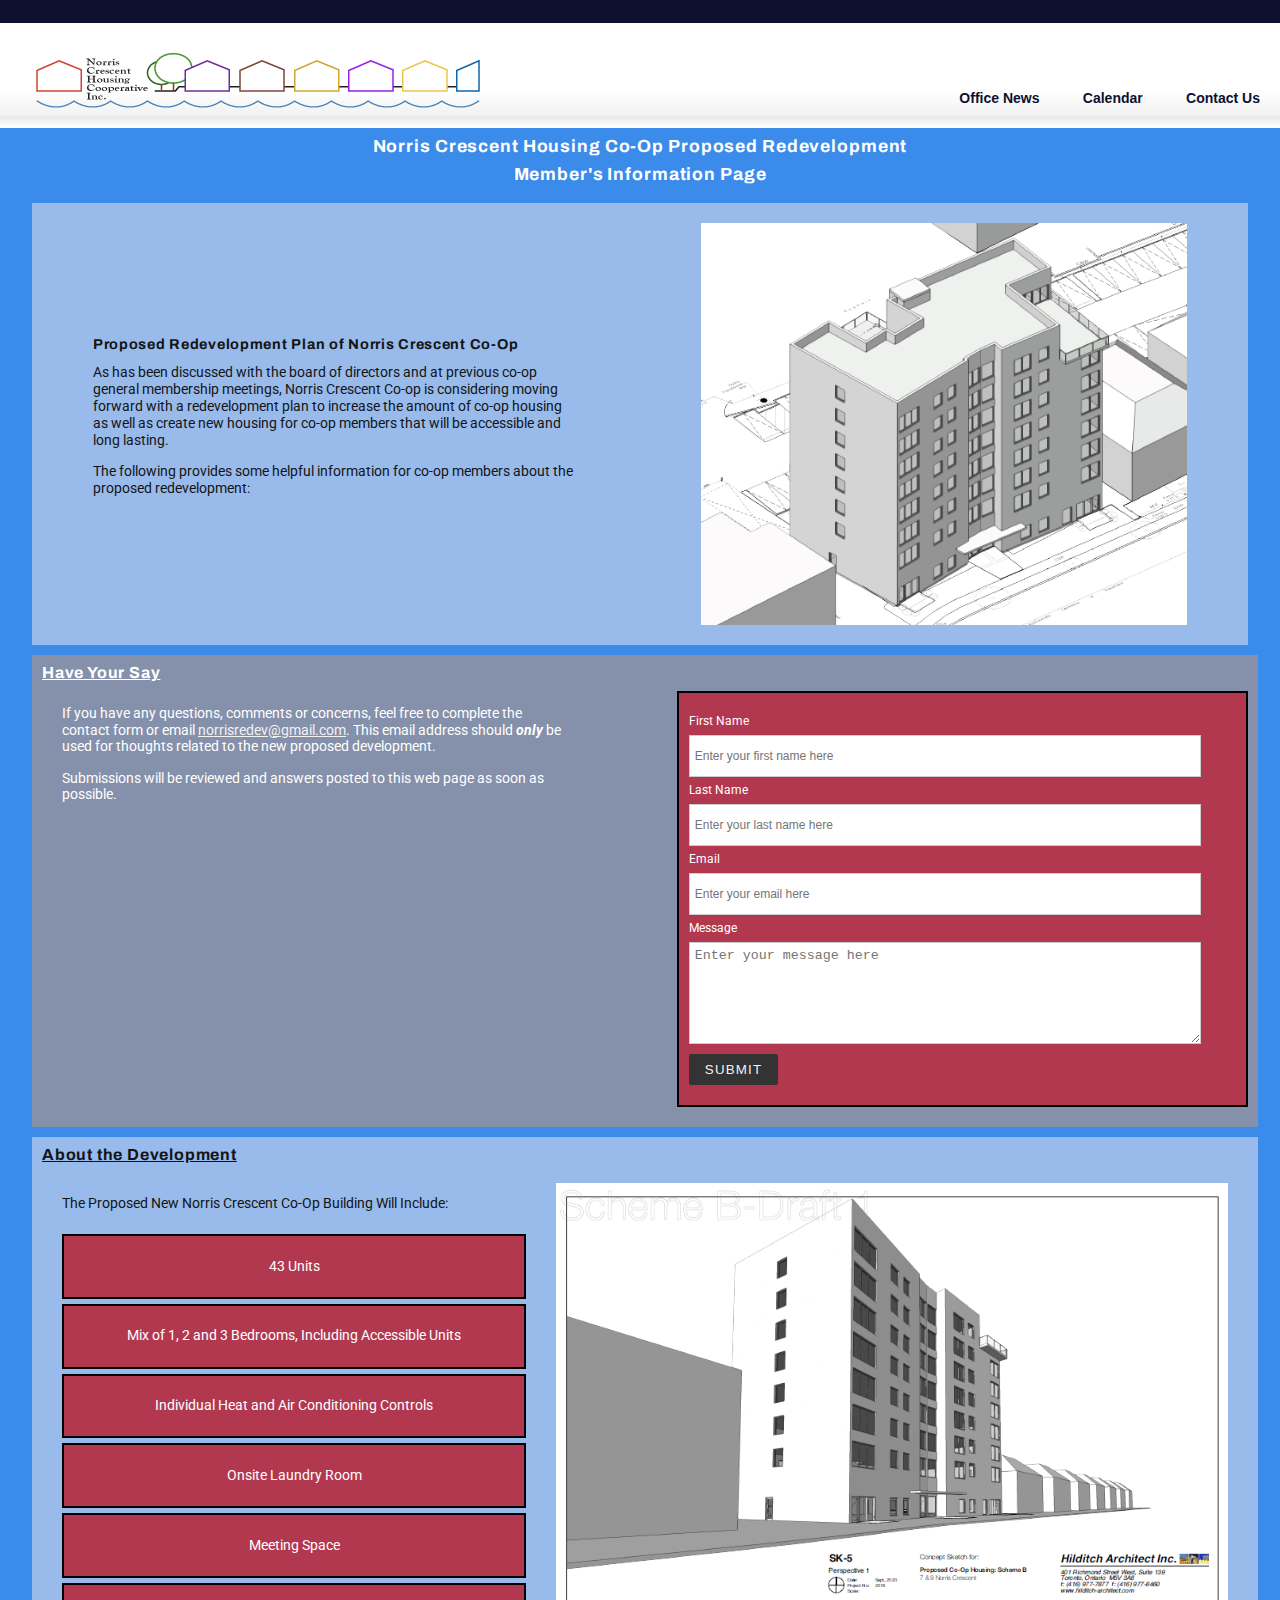
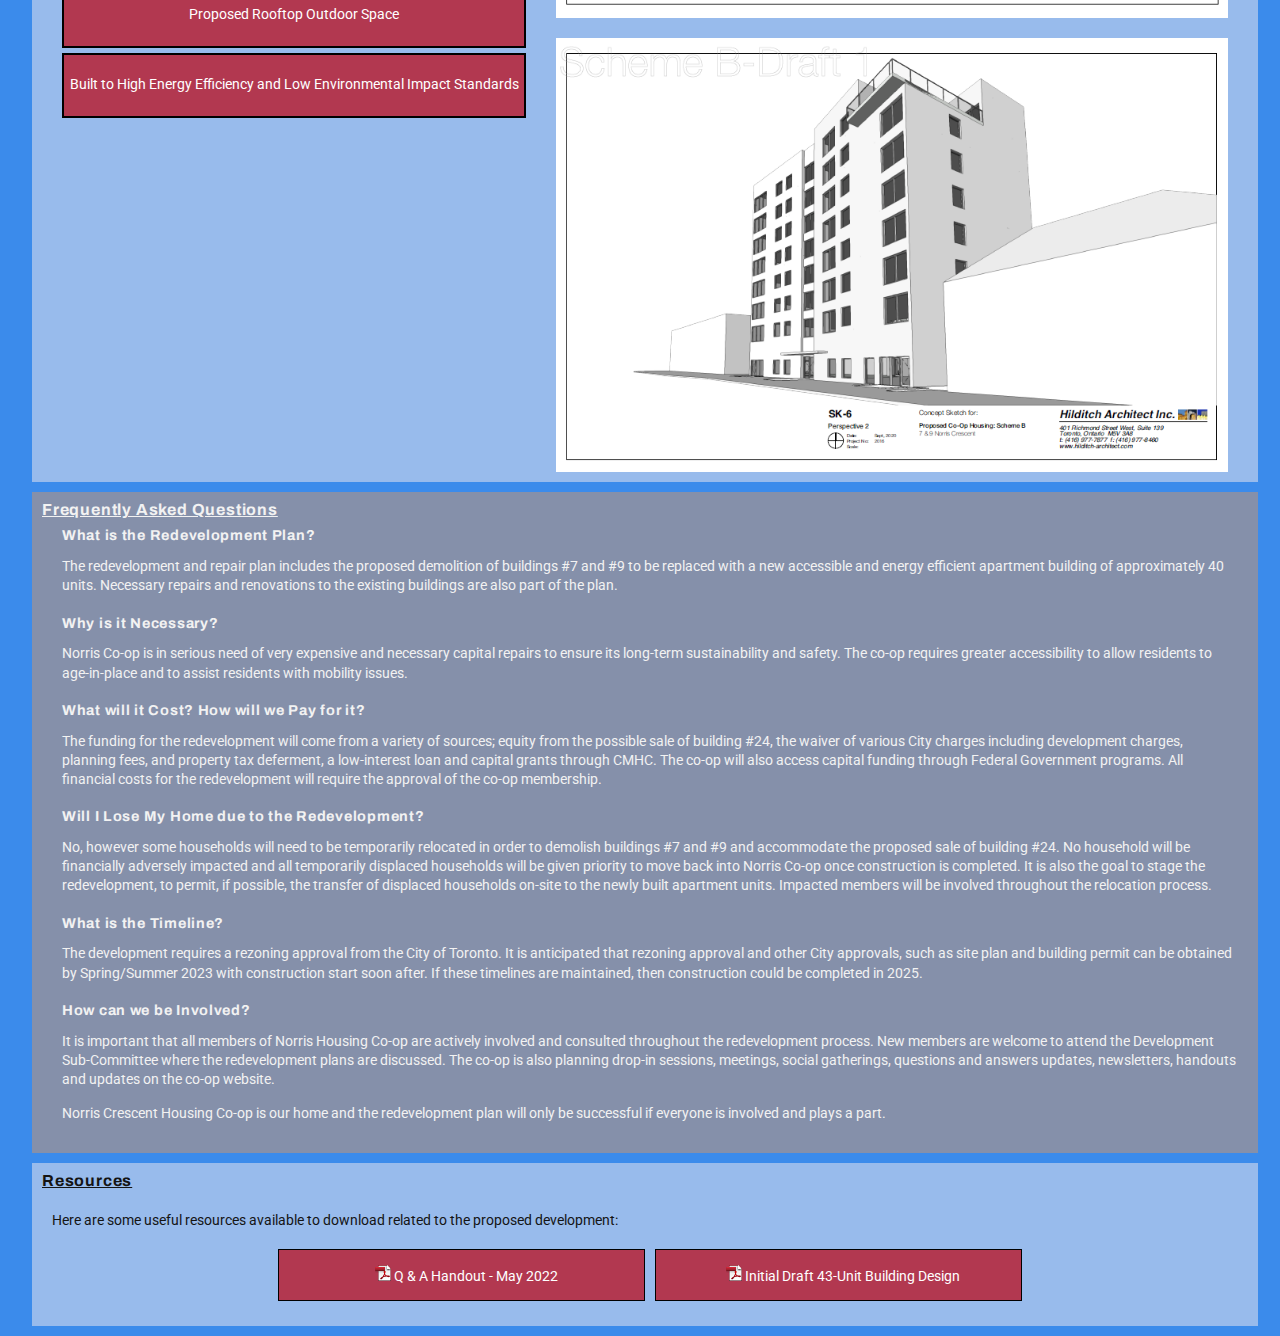
<file: index.html>
<!DOCTYPE HTML PUBLIC "-//W3C//DTD HTML 4.01 Transitional//EN" "http://www.w3.org/TR/html4/loose.dtd">
<html>
<head>
<title>Norris Cooperative Homes | Members Area</title>
<meta name="viewport" content="width=device-width, initial-scale=1.0">
<meta http-equiv="Content-Type" content="text/html; charset=UTF-8">
<link rel="preconnect" href="https://fonts.googleapis.com">
<link rel="preconnect" href="https://fonts.gstatic.com" crossorigin>
<link href="https://fonts.googleapis.com/css2?family=Archivo:wght@700&family=Roboto&display=swap" rel="stylesheet">

<link rel="stylesheet" type="text/css" href="css/style.css">
<link rel="stylesheet" type="text/css" href="css/member-style.css">
<script src="js/jquery.js" type="text/javascript"></script>

<script src="js/jquery.cycle.all.min.js" type="text/javascript"></script>
<script type="text/javascript">
jQuery(document).ready(function () {
    jQuery('.slideshow').cycle({
        fx: 'scrollDown',
        sync: 0,
        delay: -3000
    });
});
</script>

<script type="text/javascript" language="JavaScript">
<!--
var reenter;
var winl = (screen.width-1024)/7;
var wint = (screen.height-700)/9;

function cal() {
    if(parseInt(navigator.appVersion) > 3) {
        if(!reenter || reenter.closed) {
            reenter = window.open('docs/norris_feb_2017_office_calendar-1.pdf','reenter','left='+winl+',top='+wint+',width=960,height=800,status=0,scrollbars=1');
        } else enter.focus();
    } else {
        alert('A version 4.x browser is required.');
    }
}

//-->
</script>


<!--[if IE 7]><link rel="stylesheet" type="text/css" href="css/styleIE7.css" /><![endif]-->
<!--[if IE 6]>
<script src="js/DD_belatedPNG_0.0.8a.js"></script>
<link rel="stylesheet" type="text/css" href="css/styleIE6.css">
<script>DD_belatedPNG.fix('*')</script>
<![endif]-->
</head>

<body>

    <!--
    <header>
        <div class="header-holder">
            <div class="header padding-separator"> <p align="left"></p><a href="index.html"><img src="images/norris_logo_450.png" alt="Norris " width="450" height="57" hspace="0" vspace="0"></a>
              <ul class="header-menu">
              <li> </li><li> </li><li> </li> <li> </li> <li> </li> <li> </li> <li> </li> <li> </li> <li> </li> <li> </li> <li> </li>
                <li><a href="notes.html">Office News</a></li>
                <li><a href="javascript:cal()">Calendar</a></li>
                <li><a href="contact.html">Contact Us</a></li>
              </ul>
            </div>
    </header>
-->

<header>
    <div class="header-container">
        <div class="image-container">
            <a href="index.html"><img src="images/norris_logo_450.png" alt="Norris Logo"></a>
        </div>
        <div class="nav-menu">
            <ul>
                <li><a href="notes.html">Office News</a></li>
                <li><a href="javascript:cal()">Calendar</a></li>
                <li><a href="contact.html">Contact Us</a></li>
            </ul>
        </div>
    </div>
</header>

<!--Page Navigation Section
<section id="pageNav">
    <div class="navigation">
        <p>Jump to Section:</p>
    </div>
    <ul class="navigation">
        <li>About the Development</li>
        <li>Resources</li>
        <li>FAQs</li>
    </ul>
</section> -->

<section id="intro">
    <h1>Norris Crescent Housing Co-Op Proposed Redevelopment</h1>
    <h1>Member's Information Page</h1>
    <div class="intro">
        <div class="introInfo">
            <h2>Proposed Redevelopment Plan of Norris Crescent Co-Op</h2>
            <p>As  has been discussed with the board of directors and at previous  co-op general membership meetings, Norris Crescent Co-op is considering moving forward with a redevelopment plan to increase the  amount of co-op housing  as well as create  new housing for co-op members that will be accessible and long lasting.</p>
            <p>The following provides some helpful information for co-op members about the  proposed  redevelopment:</p>
        </div>
        <div class="introInfo">
            <img src="images/Render_1.png">
        </div>
    </div>
</section>


<section id="contact">
    <div class="section_header">
        <h2>Have Your Say</h2>
    </div>
    <div class="contact-info">
        <div class="contact-blurb">
            <p>If you have any questions, comments or concerns, feel free to complete the contact form or email <a href="mailto:norrisredev@gmail.com">norrisredev@gmail.com</a>. This email address should <strong><em>only</em></strong> be used for thoughts related to the new proposed development. </p>
            <p>Submissions will be reviewed and answers posted to this web page as soon as possible.</p>
        </div>
        <div class="contact-container">
            <div id="contact-form">
                <!--
            <form action="/contact-responses" method="post">
                <div class="form-item">
                      <label for="name">Name:</label>
                      <input type="text" id="name" name="user_name" placeholder="Name">
                </div>
                <div class="form-item">
                      <label for="mail">E-mail:</label>
                      <input type="email" id="mail" name="user_email" placeholder="E-Mail Address">
                </div>
                <div class="form-item">
                      <label for="msg">Message:</label>
                      <textarea id="msg" name="user_message" placeholder="Type your question or comment here..."></textarea>
                </div>
                <div class="button">
                    <input type="submit" value="Submit" id="submit">
                </div>
                
            </form>
        -->

        <form>
            <ul class="flex-outer">
              <li>
                <label for="first-name">First Name</label>
                <input type="text" id="first-name" placeholder="Enter your first name here">
              </li>
              <li>
                <label for="last-name">Last Name</label>
                <input type="text" id="last-name" placeholder="Enter your last name here">
              </li>
              <li>
                <label for="email">Email</label>
                <input type="email" id="email" placeholder="Enter your email here">
              </li>
              <li>
                <label for="message">Message</label>
                <textarea rows="6" id="message" placeholder="Enter your message here"></textarea>
              </li>
              <li>
                <button type="submit">Submit</button>
              </li>
            </ul>
          </form>


            </div>
        </div>
    </div>
</section>


<section id="about">
        <div class="section_header">
            <h2>About the Development</h2>
        </div>
    <div class="about_container">
        <div class="about_stats">
            <p> The Proposed New Norris Crescent Co-Op Building Will Include:</p>
            <div class="stat">
                    <p>43 Units</p>
            </div>
            <div class="stat">
                    <p>Mix of 1, 2 and 3 Bedrooms, Including Accessible Units</p>
            </div>
            <div class="stat">
                    <p>Individual Heat and Air Conditioning Controls</p>
            </div>
            <div class="stat">
                    <p>Onsite Laundry Room</p>
            </div>
            <div class="stat">
                    <p>Meeting Space</p>
            </div>
            <div class="stat">
                    <p>Proposed Rooftop Outdoor Space</p>
            </div>
            <div class="stat">
                    <p>Built to High Energy Efficiency and Low Environmental Impact Standards</p>
            </div>

        </div>
        <div class="about_image_container">
            <div class="about_img">
                <img src="images/Render_2.png"/>
            </div>
            <div class="about_img">
                <img src="images/Render_3.png">
            </div>
            
        </div>
    </div>
</section>
    

    
<section id="FAQ">
    <div class="section_header">
        <h2>Frequently Asked Questions</h2>
    </div>
    <div class="question">
        <h3>What is the Redevelopment Plan?</h3>
            <p>The redevelopment and repair plan includes the proposed demolition of buildings #7 and #9 to be replaced with a new accessible and energy efficient apartment building of approximately 40 units. Necessary repairs and renovations to the existing buildings are also part of the plan.</p>      
    </div>
    <div class="question">
        <h3>Why is it Necessary?</h3>
        <p>Norris Co-op is in serious need of very expensive and necessary capital repairs to ensure its long-term sustainability and safety. The co-op requires greater accessibility to allow residents to age-in-place and to assist residents with mobility issues. 
        </p>
    </div>
    <div class="question">
        <h3>What will it Cost? How will we Pay for it?</h3>
        <p>The funding for the redevelopment will come from a variety of sources; equity from the possible sale of building #24, the waiver of various City charges including development charges, planning fees, and property tax deferment, a low-interest loan and capital grants through CMHC. The co-op will also access capital funding through Federal Government programs. All financial costs for the redevelopment will require the approval of the co-op membership.
        </p>
    </div>
    <div class="question">
        <h3>Will I Lose My Home due to the Redevelopment?</h3>
        <p>No, however some households will need to be temporarily relocated in order to demolish buildings #7 and #9 and accommodate the proposed sale of building #24. No household will be financially adversely impacted and all temporarily displaced households will be given priority to move back into Norris Co-op once construction is completed. It is also the goal to stage the redevelopment, to permit, if possible, the transfer of displaced households on-site to the newly built apartment units. Impacted members will be involved throughout the relocation process.</p>
    </div>
    <div class="question">
        <h3>What is the Timeline?</h3>
        <p>The development requires a rezoning approval from the City of Toronto. It is anticipated that rezoning approval and other City approvals, such as site plan and building permit can be obtained by Spring/Summer 2023 with construction start soon after. If these timelines are maintained, then construction could be completed in 2025.</p>
    </div>
    <div class="question">
        <h3>How can we be Involved?</h3>
        <p>It is important that all members of Norris Housing Co-op are actively involved and consulted throughout the redevelopment process. New members are welcome to attend the Development Sub-Committee where the redevelopment plans are discussed. The co-op is also planning drop-in sessions, meetings, social gatherings, questions and answers updates,  newsletters, handouts and updates on the co-op website.</p>
        <p>Norris Crescent Housing Co-op is our home and the redevelopment plan will only be successful if everyone is involved and plays a part.</p>
    </div>
    <div class="question">
        <h3></h3>
        <p></p>
    </div>
    <div class="question">
        <h3></h3>
        <p></p>
    </div>

</section>

<section id="resources">
    <h2>Resources</h2>
        <p>Here are some useful resources available to download related to the proposed development:</p>
    <div class="resources">

        <a class="resource_container" href="Docs/Redevelopment_Membership_Handout_May_2022.pdf" target="_blank">
            <div>
                <p><img src="images/pdf.png"/> Q & A Handout - May 2022</p>
            </div>
        </a>

        <a class="resource_container" href="Docs/Norris_Scheme_B-Draft_1.pdf" target="_blank">
            <div>
                <p><img src="images/pdf.png"/> Initial Draft 43-Unit Building Design</p>
            </div>
        </a>
    </div>

</section>

<section id="footer">

</section>

</body>
</file>
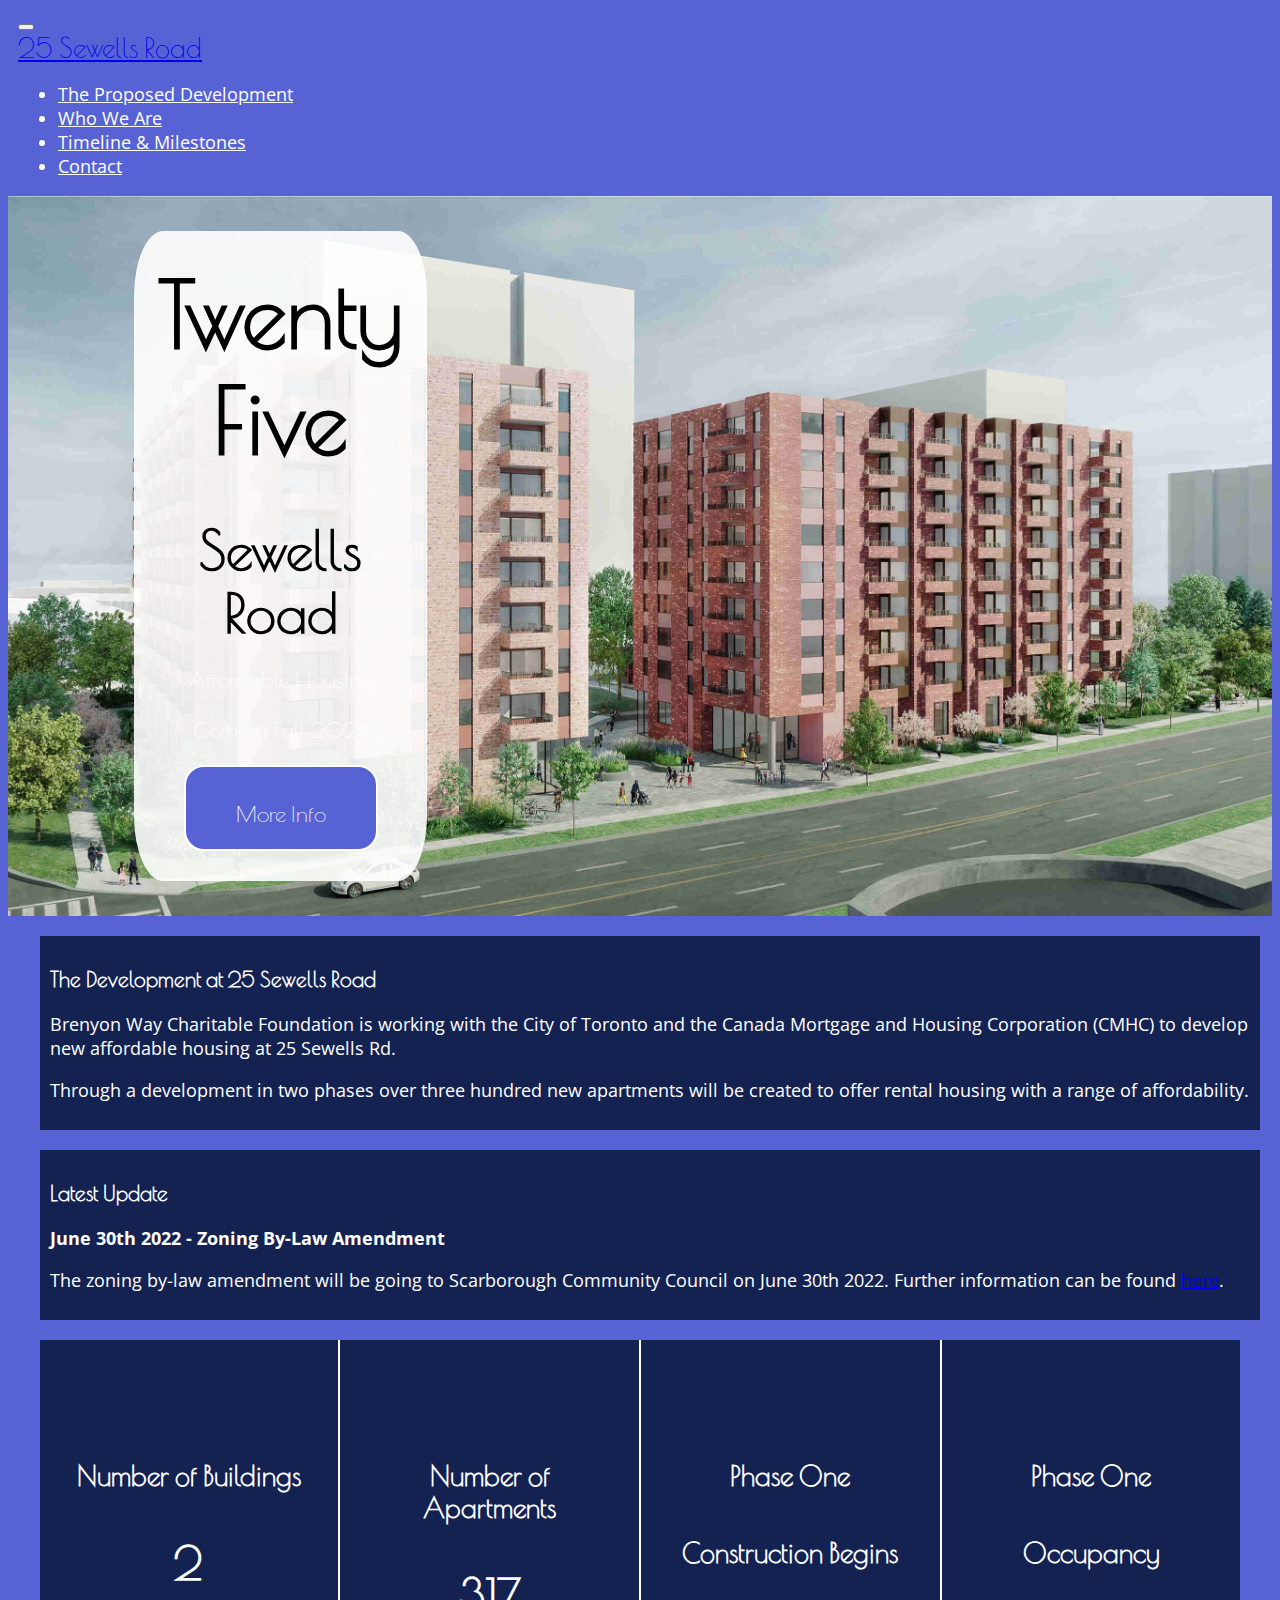
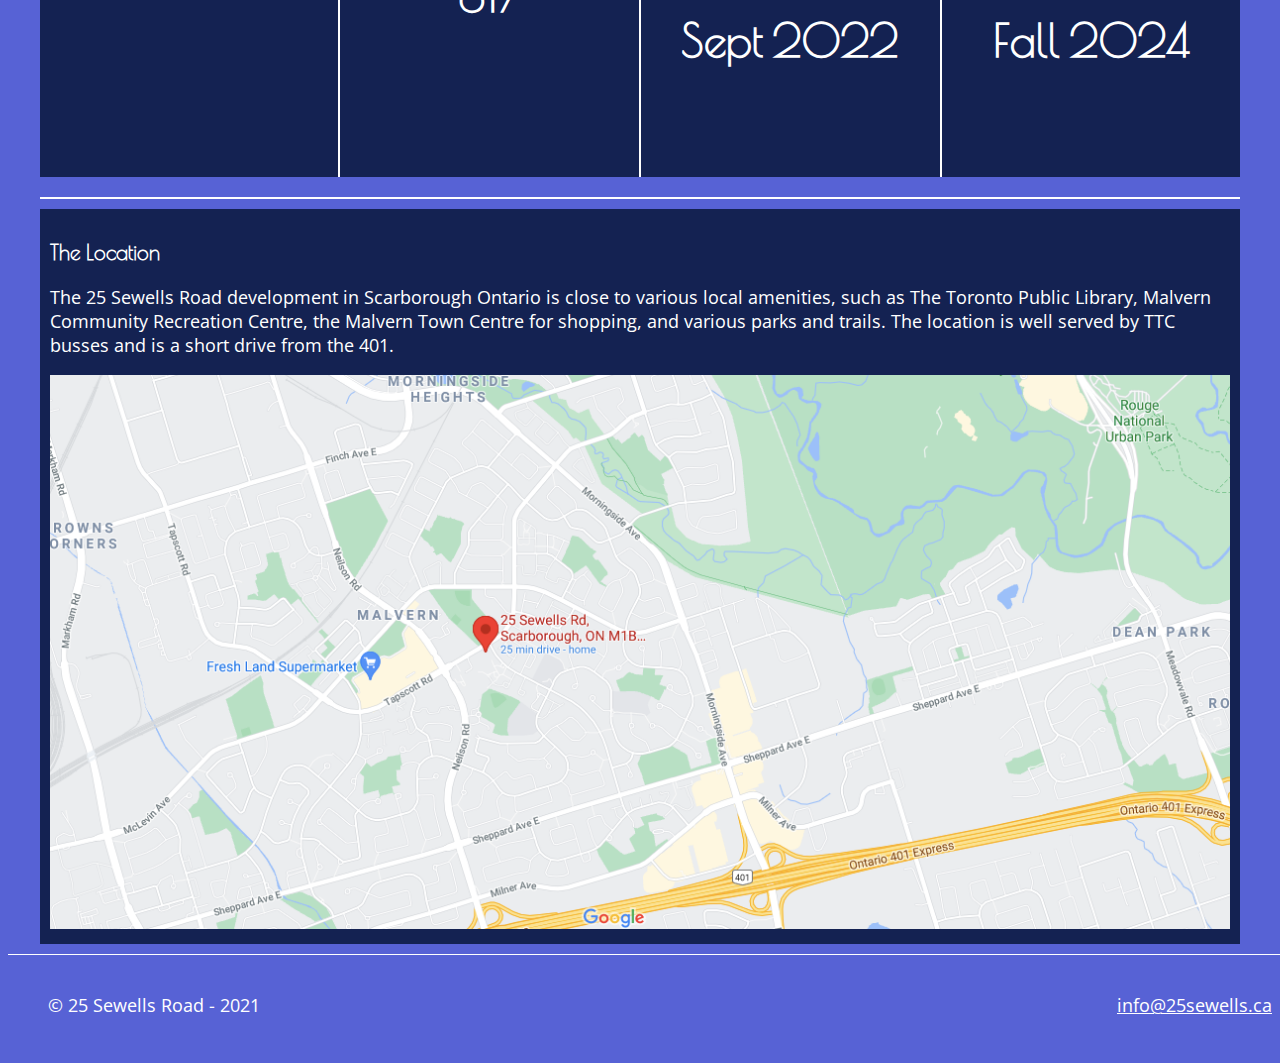
<file: Sewells-Project/index.html>
<!DOCTYPE html>
<html lang="en">
    <head>
        <meta name="viewport" content="width=device-width, initial-scale=1">
        <meta name=”description” content=”Coming 2024! A new affordable housing development at 25 Sewells Road in Toronto.”>
        <title>Home - 25 Sewells Road</title>
        <link href="https://cdn.jsdelivr.net/npm/bootstrap@5.0.0-beta3/dist/css/bootstrap.min.css" rel="stylesheet" integrity="sha384-eOJMYsd53ii+scO/bJGFsiCZc+5NDVN2yr8+0RDqr0Ql0h+rP48ckxlpbzKgwra6" crossorigin="anonymous">
        <link rel="stylesheet" type='text/css' href="styles.css">
        <link rel="preconnect" href="https://fonts.gstatic.com"> 
        <link href="https://fonts.googleapis.com/css2?family=Poiret+One&display=swap" rel="stylesheet">
        <link href="https://fonts.googleapis.com/css2?family=Open+Sans&display=swap" rel="stylesheet">
        
        
      </head>


    <body>

<!--Nav-->
<nav class="navbar navbar-expand-lg navbar-dark">
    <button class="navbar-toggler" type="button" data-toggle="collapse" data-target="#navbarTogglerDemo01" aria-controls="navbarTogglerDemo01" aria-expanded="false" aria-label="Toggle navigation">
      <span class="navbar-toggler-icon"></span>
    </button>
    <div class="collapse navbar-collapse" id="navbarTogglerDemo01">
      <a class="navbar-brand" href="#">25 Sewells Road</a>
      <ul class="navbar-nav ms-auto mt-2 mt-lg-0">
        <li class="nav-item me-4">
          <a class="nav-link" href="the-development.html">The Proposed Development</a>
        </li>
        <li class="nav-item me-4">
          <a class="nav-link" href="who-we-are.html">Who We Are</a>
        </li>
        <li class="nav-item me-4">
          <a class="nav-link" href="timeline-and-milestones.html">Timeline & Milestones</a>
        </li>
        <li class="nav-item me-4">
          <a class="nav-link" href="./contact.html">Contact</a>
        </li>
      </ul>
    </div>
  </nav>


<!--Splash-->
<div class="splash isFlexContainer">
    <div class="splash-box" id="fadein1">
        <h1>Twenty Five</h1> 
        <h2>Sewells Road</h2>
        <p>Affordable Housing</p> 
        <p>Coming Fall 2024</p>
        <div class="button" onclick="window.location.href='/the-development.html';">
            <p>More Info</p>
        </div>

    </div>
    <div class="splash-box" id="hidden">

    </div>
    <div class="splash-box" id="hidden">

    </div>
</div>

<!--Main Section-->

<section>
  <div class="main">
    <h3>The Development at 25 Sewells Road</h3>
    <p>Brenyon Way Charitable Foundation is working with the City of Toronto and the Canada Mortgage and Housing Corporation (CMHC) to develop new affordable housing at 25 Sewells Rd.</p>
    <p>Through a development in two phases over three hundred new apartments will be created to offer rental housing with a range of affordability.</p>
  </div>

  <div class="main">
    <h3>Latest Update</h3>
    <p><strong>June 30th 2022 - Zoning By-Law Amendment</strong></p>
    <p>The zoning by-law amendment will be going to Scarborough Community Council on June 30th 2022. Further information can be found <a href="https://www.toronto.ca/legdocs/mmis/2022/sc/bgrd/backgroundfile-227387.pdf" target="_blank">here</a>.</p>  
  </div>

</section>

<!--Facts Section-->
<div class="facts isFlexContainer" id="factSection">
  <div class="fact-box">
      <h5>Number of Buildings</h5>
      <h3>2</h3>
  </div>
  <div class="fact-box">
      <h5>Number of Apartments</h5>
      <h3 id="value">317</h3>
  </div>
  <div class="fact-box">
      <h5>Phase One</h5>
      <h5>Construction Begins</h5>
      <h3>Sept 2022</h3>
  </div>
  <div class="fact-box">
      <h5>Phase One</h5>
      <h5>Occupancy</h5>
      <h3>Fall 2024</h3>
  </div>
</div>

<!--Location of Devlopment-->
<section class="location isFlexContainer">
  <div class="location-container">
    <h3>The Location</h3>
    <p>The 25 Sewells Road development in Scarborough Ontario is close to various local amenities, such as The Toronto Public Library, Malvern Community Recreation Centre, the Malvern Town Centre for shopping, and various parks and trails. The location is well served by TTC busses and is a short drive from the 401.</p>
    <img src="Images/location.png" alt="map showing the location of the proposed development in Scarborough Ontario">
  </div>

</section>



<!--Footer-->
<footer>
  <div class="footer">
    <div class="footerContent">
      <p>&copy; 25 Sewells Road - 2021</p>
    </div>
    <div class="footerContent">
      <p><a href="mailto: info@25sewells.ca?subject=25 Sewells Road">info@25sewells.ca</a></p>
    </div>
  </div>
</footer>


<!--Scripts-->
<script src="script.js" type="text/javascript"></script>
<script src="https://code.jquery.com/jquery-3.3.1.slim.min.js" integrity="sha384-q8i/X+965DzO0rT7abK41JStQIAqVgRVzpbzo5smXKp4YfRvH+8abtTE1Pi6jizo" crossorigin="anonymous"></script>
<script src="https://cdnjs.cloudflare.com/ajax/libs/popper.js/1.14.3/umd/popper.min.js" integrity="sha384-ZMP7rVo3mIykV+2+9J3UJ46jBk0WLaUAdn689aCwoqbBJiSnjAK/l8WvCWPIPm49" crossorigin="anonymous"></script>
<script src="https://stackpath.bootstrapcdn.com/bootstrap/4.1.3/js/bootstrap.min.js" integrity="sha384-ChfqqxuZUCnJSK3+MXmPNIyE6ZbWh2IMqE241rYiqJxyMiZ6OW/JmZQ5stwEULTy" crossorigin="anonymous"></script>
    </body>
</html>
</file>
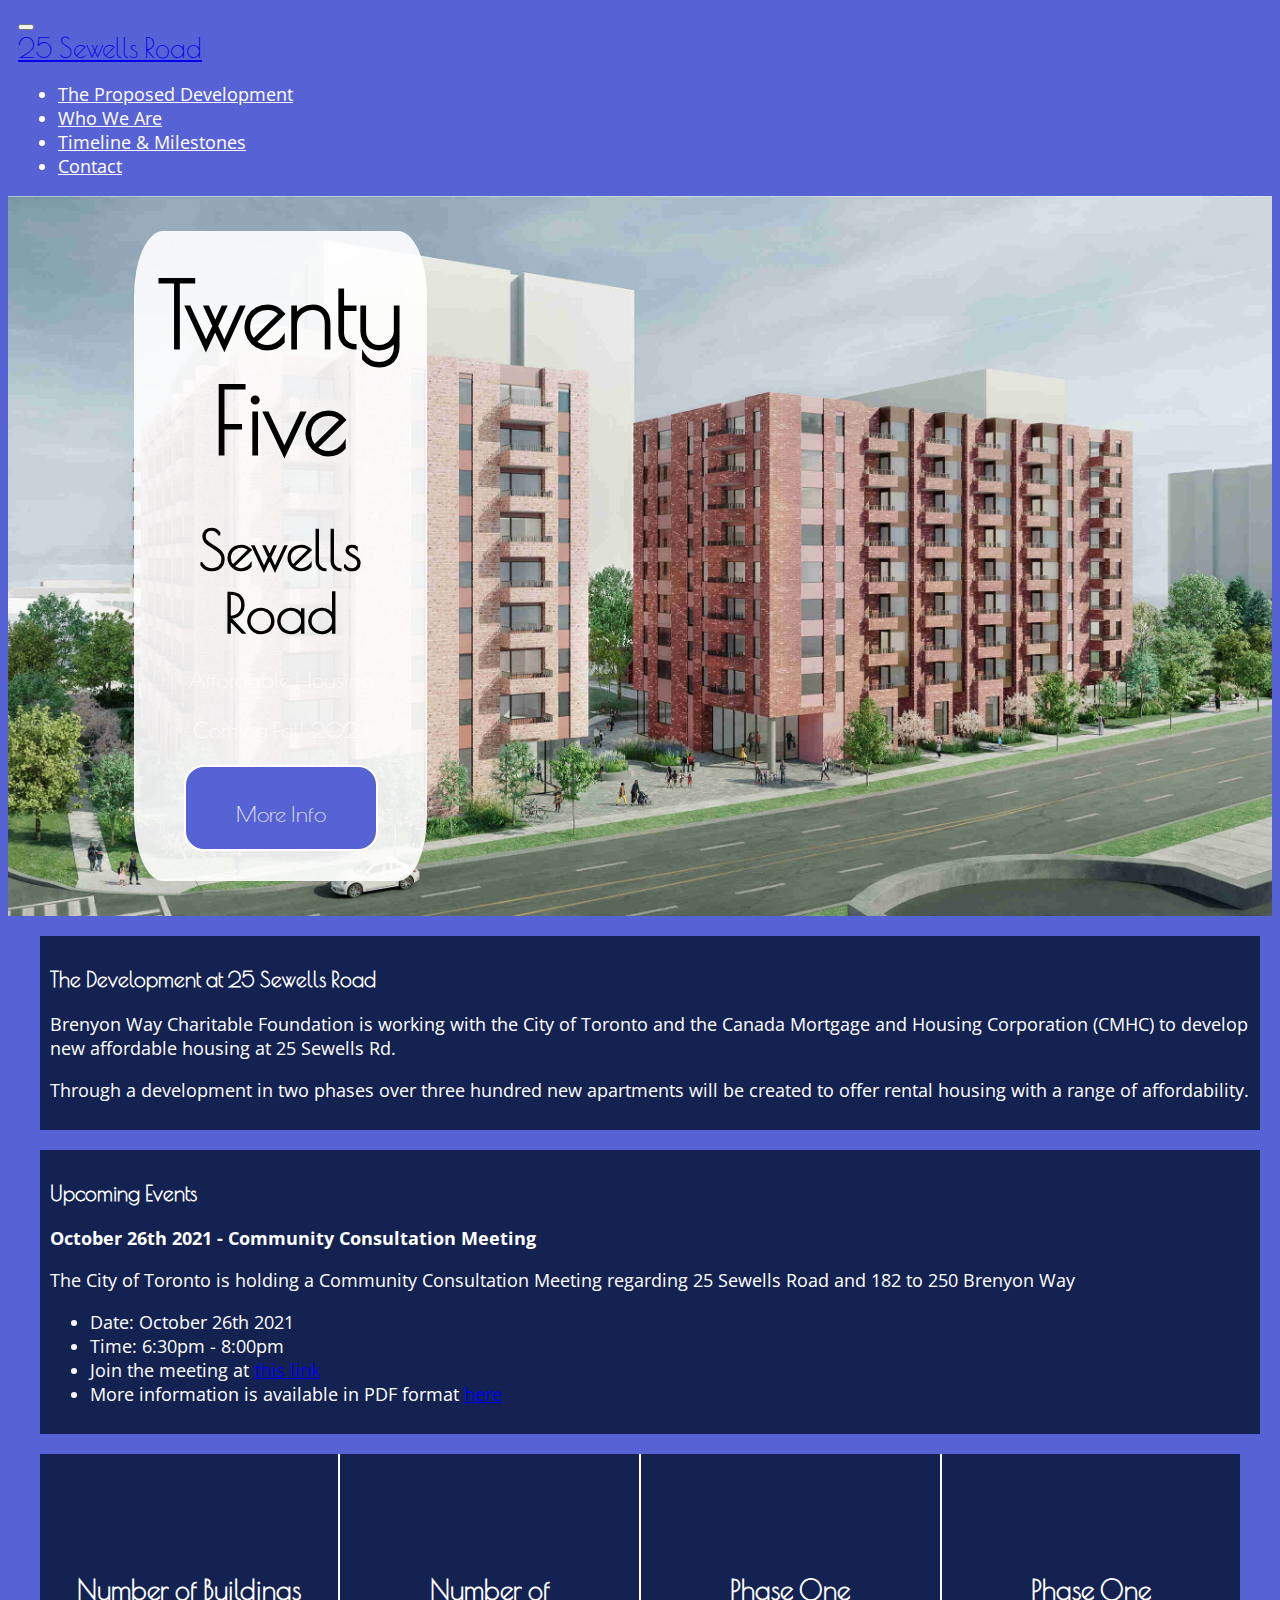
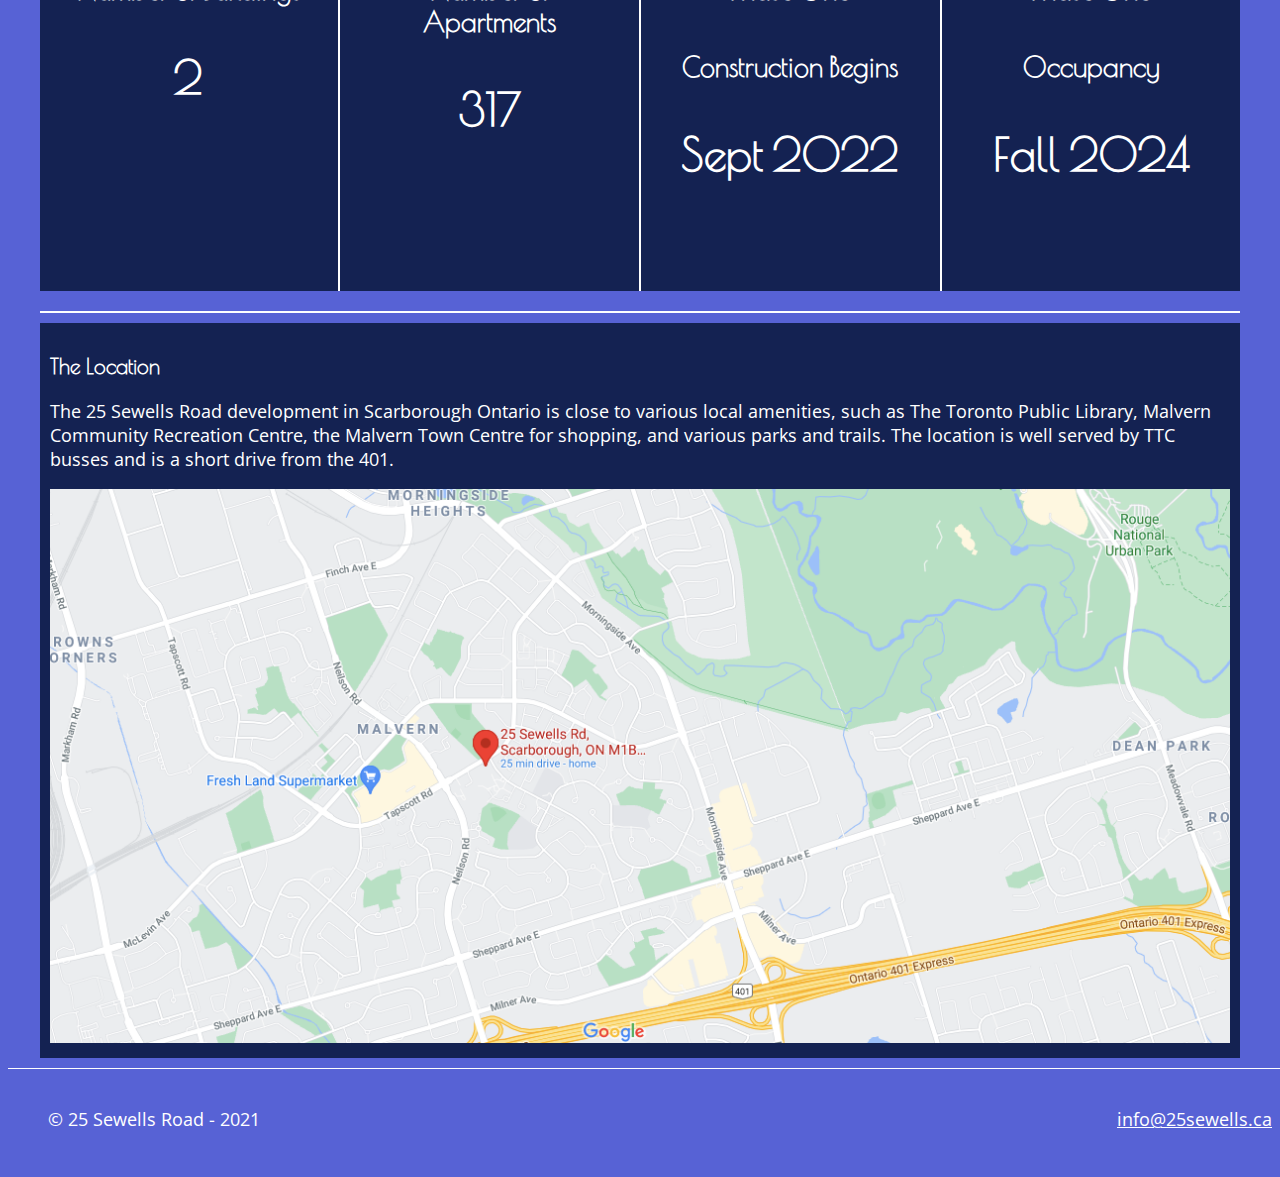
<file: Sewells/index.html>
<!DOCTYPE html>
<html lang="en">
    <head>
        <meta name="viewport" content="width=device-width, initial-scale=1">
        <meta name=”description” content=”Coming 2024! A new affordable housing development at 25 Sewells Road in Toronto.”>
        <title>Home - 25 Sewells Road</title>
        <link href="https://cdn.jsdelivr.net/npm/bootstrap@5.0.0-beta3/dist/css/bootstrap.min.css" rel="stylesheet" integrity="sha384-eOJMYsd53ii+scO/bJGFsiCZc+5NDVN2yr8+0RDqr0Ql0h+rP48ckxlpbzKgwra6" crossorigin="anonymous">
        <link rel="stylesheet" type='text/css' href="styles.css">
        <link rel="preconnect" href="https://fonts.gstatic.com"> 
        <link href="https://fonts.googleapis.com/css2?family=Poiret+One&display=swap" rel="stylesheet">
        <link href="https://fonts.googleapis.com/css2?family=Open+Sans&display=swap" rel="stylesheet">
        
        
      </head>


    <body>

<!--Nav-->
<nav class="navbar navbar-expand-lg navbar-dark">
    <button class="navbar-toggler" type="button" data-toggle="collapse" data-target="#navbarTogglerDemo01" aria-controls="navbarTogglerDemo01" aria-expanded="false" aria-label="Toggle navigation">
      <span class="navbar-toggler-icon"></span>
    </button>
    <div class="collapse navbar-collapse" id="navbarTogglerDemo01">
      <a class="navbar-brand" href="#">25 Sewells Road</a>
      <ul class="navbar-nav ms-auto mt-2 mt-lg-0">
        <li class="nav-item me-4">
          <a class="nav-link" href="the-development.html">The Proposed Development</a>
        </li>
        <li class="nav-item me-4">
          <a class="nav-link" href="who-we-are.html">Who We Are</a>
        </li>
        <li class="nav-item me-4">
          <a class="nav-link" href="timeline-and-milestones.html">Timeline & Milestones</a>
        </li>
        <li class="nav-item me-4">
          <a class="nav-link" href="./contact.html">Contact</a>
        </li>
      </ul>
    </div>
  </nav>


<!--Splash-->
<div class="splash isFlexContainer">
    <div class="splash-box" id="fadein1">
        <h1>Twenty Five</h1> 
        <h2>Sewells Road</h2>
        <p>Affordable Housing</p> 
        <p>Coming Fall 2024</p>
        <div class="button" onclick="window.location.href='/the-development.html';">
            <p>More Info</p>
        </div>

    </div>
    <div class="splash-box" id="hidden">

    </div>
    <div class="splash-box" id="hidden">

    </div>
</div>

<!--Main Section-->
<section>
  <div class="main">
    <h3>The Development at 25 Sewells Road</h3>
    <p>Brenyon Way Charitable Foundation is working with the City of Toronto and the Canada Mortgage and Housing Corporation (CMHC) to develop new affordable housing at 25 Sewells Rd.</p>
    <p>Through a development in two phases over three hundred new apartments will be created to offer rental housing with a range of affordability.</p>
  </div>
  <div class="main">
    <h3>Upcoming Events</h3>
    <p><strong>October 26th 2021 - Community Consultation Meeting</strong></p>
    <p>The City of Toronto is holding a Community Consultation Meeting regarding 25 Sewells Road and 182 to 250 Brenyon Way</p>  
    <ul>
      <li>Date: October 26th 2021</li>
      <li>Time: 6:30pm - 8:00pm</li>
      <li>Join the meeting at <a href="https://toronto.webex.com/toronto/onstage/g.php?MTID=e7e05cdec449d22d6038740b72d4fe878">this link</a></li>
      <li>More information is available in PDF format <a href="/Images/25-sewells-community-meeting.pdf">here</a></li>
    </ul>
  </div>
</section>

<!--Facts Section-->
<div class="facts isFlexContainer" id="factSection">
  <div class="fact-box">
      <h5>Number of Buildings</h5>
      <h3>2</h3>
  </div>
  <div class="fact-box">
      <h5>Number of Apartments</h5>
      <h3 id="value">317</h3>
  </div>
  <div class="fact-box">
      <h5>Phase One</h5>
      <h5>Construction Begins</h5>
      <h3>Sept 2022</h3>
  </div>
  <div class="fact-box">
      <h5>Phase One</h5>
      <h5>Occupancy</h5>
      <h3>Fall 2024</h3>
  </div>
</div>

<!--Location of Devlopment-->
<section class="location isFlexContainer">
  <div class="location-container">
    <h3>The Location</h3>
    <p>The 25 Sewells Road development in Scarborough Ontario is close to various local amenities, such as The Toronto Public Library, Malvern Community Recreation Centre, the Malvern Town Centre for shopping, and various parks and trails. The location is well served by TTC busses and is a short drive from the 401.</p>
    <img src="Images/location.png" alt="map showing the location of the proposed development in Scarborough Ontario">
  </div>

</section>



<!--Footer-->
<footer>
  <div class="footer">
    <div class="footerContent">
      <p>&copy; 25 Sewells Road - 2021</p>
    </div>
    <div class="footerContent">
      <p><a href="mailto: info@25sewells.ca?subject=25 Sewells Road">info@25sewells.ca</a></p>
    </div>
  </div>
</footer>


<!--Scripts-->
<script src="script.js" type="text/javascript"></script>
<script src="https://code.jquery.com/jquery-3.3.1.slim.min.js" integrity="sha384-q8i/X+965DzO0rT7abK41JStQIAqVgRVzpbzo5smXKp4YfRvH+8abtTE1Pi6jizo" crossorigin="anonymous"></script>
<script src="https://cdnjs.cloudflare.com/ajax/libs/popper.js/1.14.3/umd/popper.min.js" integrity="sha384-ZMP7rVo3mIykV+2+9J3UJ46jBk0WLaUAdn689aCwoqbBJiSnjAK/l8WvCWPIPm49" crossorigin="anonymous"></script>
<script src="https://stackpath.bootstrapcdn.com/bootstrap/4.1.3/js/bootstrap.min.js" integrity="sha384-ChfqqxuZUCnJSK3+MXmPNIyE6ZbWh2IMqE241rYiqJxyMiZ6OW/JmZQ5stwEULTy" crossorigin="anonymous"></script>
    </body>
</html>
</file>
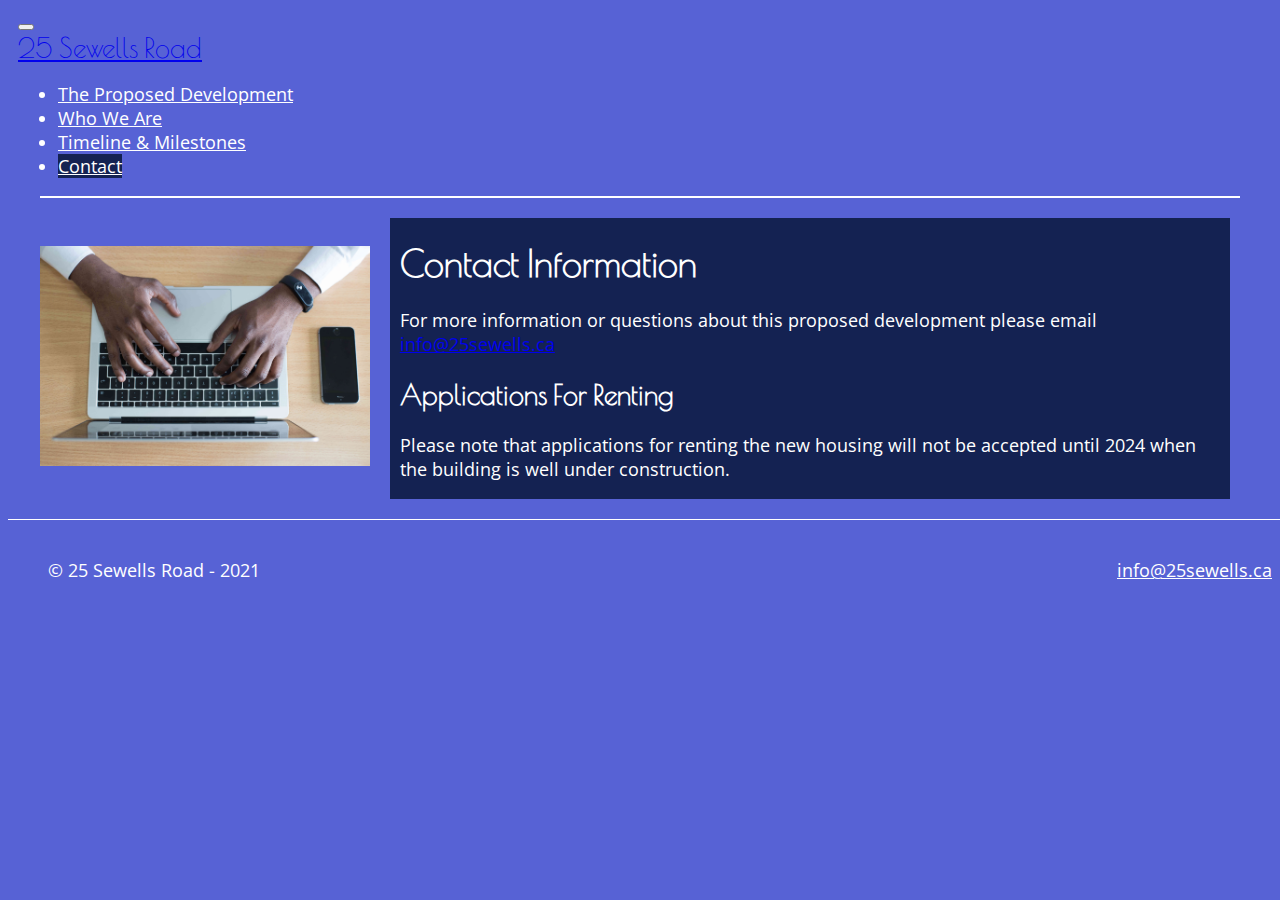
<file: contact.html>
<!DOCTYPE html>
<html lang="en">
    <head>
        <meta name="viewport" content="width=device-width, initial-scale=1">
        <title>Contact - 25 Sewells Road</title>
        <link href="https://cdn.jsdelivr.net/npm/bootstrap@5.0.0-beta3/dist/css/bootstrap.min.css" rel="stylesheet" integrity="sha384-eOJMYsd53ii+scO/bJGFsiCZc+5NDVN2yr8+0RDqr0Ql0h+rP48ckxlpbzKgwra6" crossorigin="anonymous">
        <link rel="stylesheet" type='text/css' href="styles.css">
        <link rel="preconnect" href="https://fonts.gstatic.com"> 
        <link href="https://fonts.googleapis.com/css2?family=Poiret+One&display=swap" rel="stylesheet">
        <link href="https://fonts.googleapis.com/css2?family=Open+Sans&display=swap" rel="stylesheet">
        
        
      </head>


    <body>

<!--Nav-->
<nav class="navbar navbar-expand-lg navbar-dark">
    <button class="navbar-toggler" type="button" data-toggle="collapse" data-target="#navbarTogglerDemo01" aria-controls="navbarTogglerDemo01" aria-expanded="false" aria-label="Toggle navigation">
      <span class="navbar-toggler-icon"></span>
    </button>
    <div class="collapse navbar-collapse" id="navbarTogglerDemo01">
      <a class="navbar-brand" href="index.html">25 Sewells Road</a>
      <ul class="navbar-nav ms-auto mt-2 mt-lg-0">
        <li class="nav-item me-4">
          <a class="nav-link" href="the-development.html">The Proposed Development</a>
        </li>
        <li class="nav-item me-4">
          <a class="nav-link" href="who-we-are.html">Who We Are</a>
        </li>
        <li class="nav-item me-4">
          <a class="nav-link" href="timeline-and-milestones.html">Timeline & Milestones</a>
        </li>
        <li class="nav-item me-4">
          <a class="nav-link active" href="./contact.html">Contact</a>
        </li>
      </ul>
    </div>
  </nav>
  
<section class="contactContainer">
  <div class="isFlexContainer">
    <div class="contactImage">
      <img src="Images/contact-us.jpg" alt="Hands typing on a laptop with a cellphone next to it">
    </div>
    <div class="contactInfo" id="fadein1">
      <h1>Contact Information</h1>
      <p>For more information or questions about this proposed development please email <a href="mailto: info@25sewells.ca?subject=25 Sewells Road">info@25sewells.ca</a></p>
      <h2>Applications For Renting</h2>
      <p>Please note that applications for renting the new housing will not be accepted until 2024 when the building is well under construction.</p>
    </div>
    </div>
  </section>








<!--Footer-->
<footer>
  <div class="footer">
    <div class="footerContent">
      <p>&copy; 25 Sewells Road - 2021</p>
    </div>
    <div class="footerContent">
      <p><a href="mailto: info@25sewells.ca?subject=25 Sewells Road">info@25sewells.ca</a></p>
    </div>
  </div>
</footer>


<!--Scripts-->
<script src="script-who-we-are.js" type="text/javascript"></script>
<script src="https://code.jquery.com/jquery-3.3.1.slim.min.js" integrity="sha384-q8i/X+965DzO0rT7abK41JStQIAqVgRVzpbzo5smXKp4YfRvH+8abtTE1Pi6jizo" crossorigin="anonymous"></script>
<script src="https://cdnjs.cloudflare.com/ajax/libs/popper.js/1.14.3/umd/popper.min.js" integrity="sha384-ZMP7rVo3mIykV+2+9J3UJ46jBk0WLaUAdn689aCwoqbBJiSnjAK/l8WvCWPIPm49" crossorigin="anonymous"></script>
<script src="https://stackpath.bootstrapcdn.com/bootstrap/4.1.3/js/bootstrap.min.js" integrity="sha384-ChfqqxuZUCnJSK3+MXmPNIyE6ZbWh2IMqE241rYiqJxyMiZ6OW/JmZQ5stwEULTy" crossorigin="anonymous"></script>

  </body>
  </html>
</file>
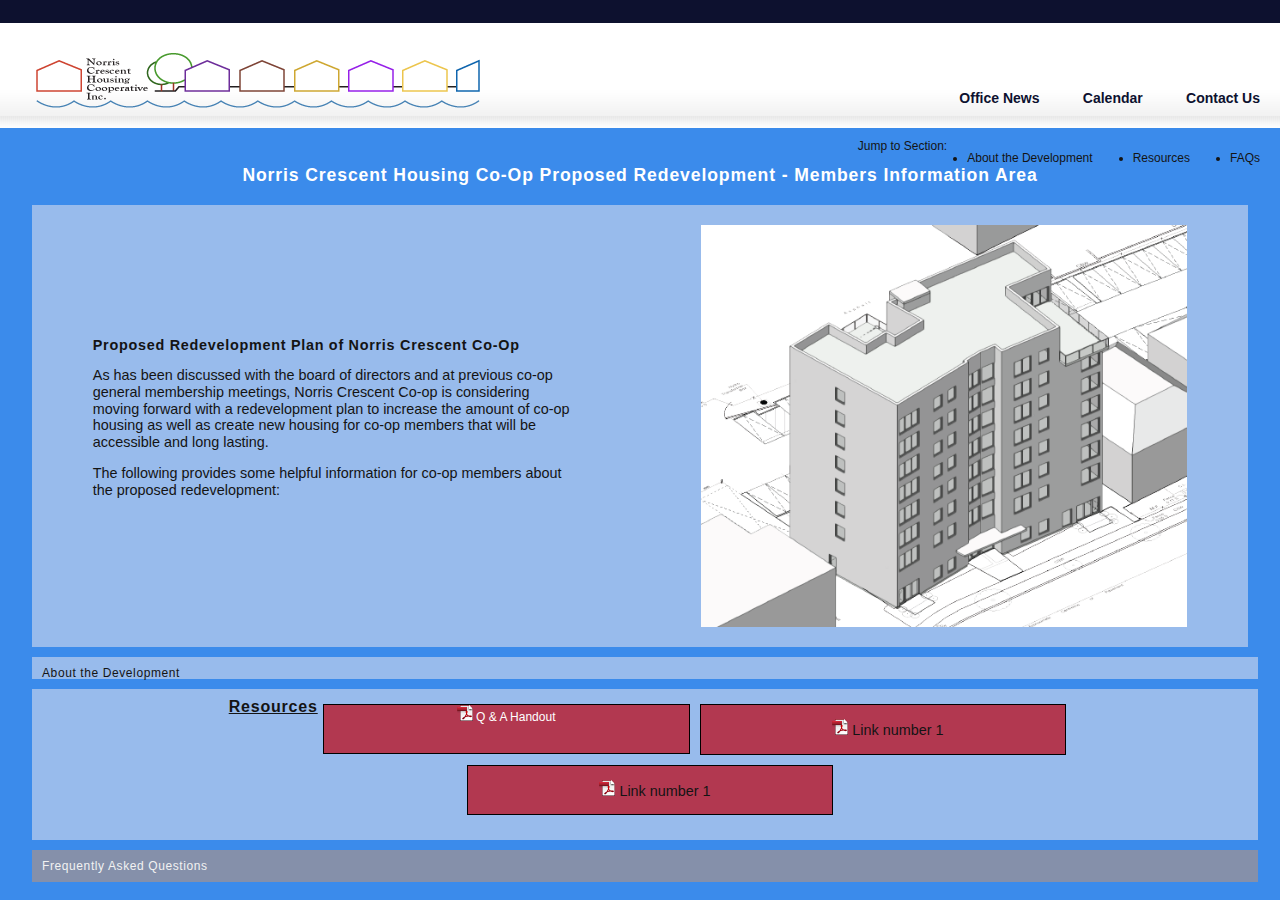
<file: Members.html>
<!DOCTYPE HTML PUBLIC "-//W3C//DTD HTML 4.01 Transitional//EN" "http://www.w3.org/TR/html4/loose.dtd">
<html>
<head>
<title>Norris Cooperative Homes | Members Area</title>
<meta name="viewport" content="width=device-width, initial-scale=1.0">
<meta http-equiv="Content-Type" content="text/html; charset=UTF-8">
<link rel="stylesheet" type="text/css" href="css/member-style.css">
<link rel="stylesheet" type="text/css" href="css/style.css">
<script src="js/jquery.js" type="text/javascript"></script>

<script src="js/jquery.cycle.all.min.js" type="text/javascript"></script>
<script type="text/javascript">
jQuery(document).ready(function () {
    jQuery('.slideshow').cycle({
        fx: 'scrollDown',
        sync: 0,
        delay: -3000
    });
});
</script>

<script type="text/javascript" language="JavaScript">
<!--
var reenter;
var winl = (screen.width-1024)/7;
var wint = (screen.height-700)/9;

function cal() {
    if(parseInt(navigator.appVersion) > 3) {
        if(!reenter || reenter.closed) {
            reenter = window.open('docs/norris_feb_2017_office_calendar-1.pdf','reenter','left='+winl+',top='+wint+',width=960,height=800,status=0,scrollbars=1');
        } else enter.focus();
    } else {
        alert('A version 4.x browser is required.');
    }
}

//-->
</script>


<!--[if IE 7]><link rel="stylesheet" type="text/css" href="css/styleIE7.css" /><![endif]-->
<!--[if IE 6]>
<script src="js/DD_belatedPNG_0.0.8a.js"></script>
<link rel="stylesheet" type="text/css" href="css/styleIE6.css">
<script>DD_belatedPNG.fix('*')</script>
<![endif]-->
</head>

<body>

    <!--
    <header>
        <div class="header-holder">
            <div class="header padding-separator"> <p align="left"></p><a href="index.html"><img src="images/norris_logo_450.png" alt="Norris " width="450" height="57" hspace="0" vspace="0"></a>
              <ul class="header-menu">
              <li> </li><li> </li><li> </li> <li> </li> <li> </li> <li> </li> <li> </li> <li> </li> <li> </li> <li> </li> <li> </li>
                <li><a href="notes.html">Office News</a></li>
                <li><a href="javascript:cal()">Calendar</a></li>
                <li><a href="contact.html">Contact Us</a></li>
              </ul>
            </div>
    </header>
-->

<header>
    <div class="header-container">
        <div class="image-container">
            <a href="index.html"><img src="images/norris_logo_450.png" alt="Norris Logo"></a>
        </div>
        <div class="nav-menu">
            <ul>
                <li><a href="notes.html">Office News</a></li>
                <li><a href="javascript:cal()">Calendar</a></li>
                <li><a href="contact.html">Contact Us</a></li>
            </ul>
        </div>
    </div>
</header>

<!--Page Navigation Section-->
<section id="pageNav">
    <div class="navigation">
        <p>Jump to Section:</p>
    </div>
    <ul class="navigation">
        <li>About the Development</li>
        <li>Resources</li>
        <li>FAQs</li>
    </ul>
</section>

<section>
    <h1>Norris Crescent Housing Co-Op Proposed Redevelopment - Members Information Area</h1>
    <div class="intro">
        <div class="introInfo">
            <h2>Proposed Redevelopment Plan of Norris Crescent Co-Op</h2>
            <p>As  has been discussed with the board of directors and at previous  co-op general membership meetings, Norris Crescent Co-op is considering moving forward with a redevelopment plan to increase the  amount of co-op housing  as well as create  new housing for co-op members that will be accessible and long lasting.</p>
            <p>The following provides some helpful information for co-op members about the  proposed  redevelopment:</p>
        </div>
        <div class="introInfo">
            <img src="images/Render_1.png">
        </div>
    </div>
</section>


<section id="about">
        <div>
            <h2>About the Development</h2>
        </div>

</section>
    
<section id="resources">
    <div class="resources">
        <h2>Resources</h2>
        <div class="resource_container">
            <img src="images/pdf.png"/><a href="Docs/Redevelopment_Membership_Handout_May_2022.pdf" target="_blank"> Q & A Handout</a>
        </div>
        <div class="resource_container">
            <p><img src="images/pdf.png"/> Link number 1</p>
        </div>
        <div class="resource_container">
            <p><img src="images/pdf.png"/> Link number 1</p>
        </div>
    </div>

</section>
    
<section id="FAQ">
    <div>
        <h2>Frequently Asked Questions</h2>
    </div>

</section>

</body>
</file>
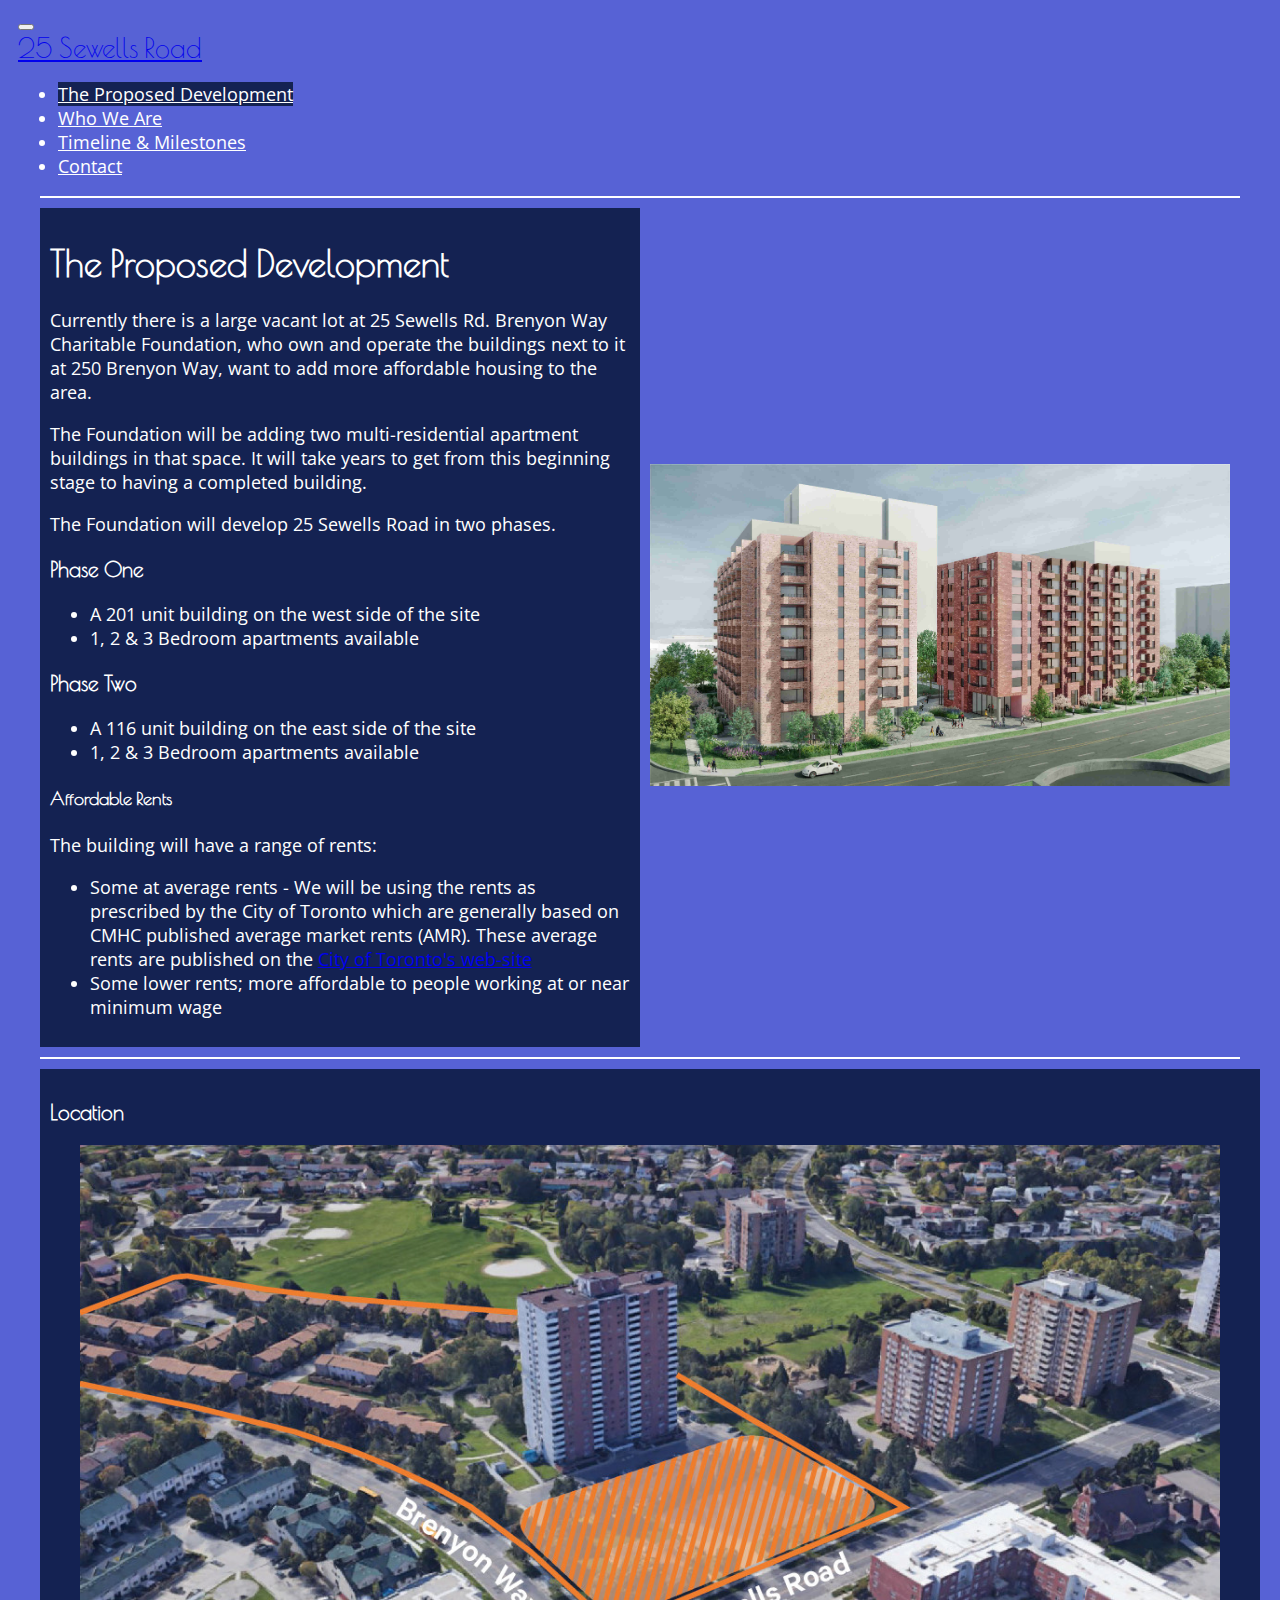
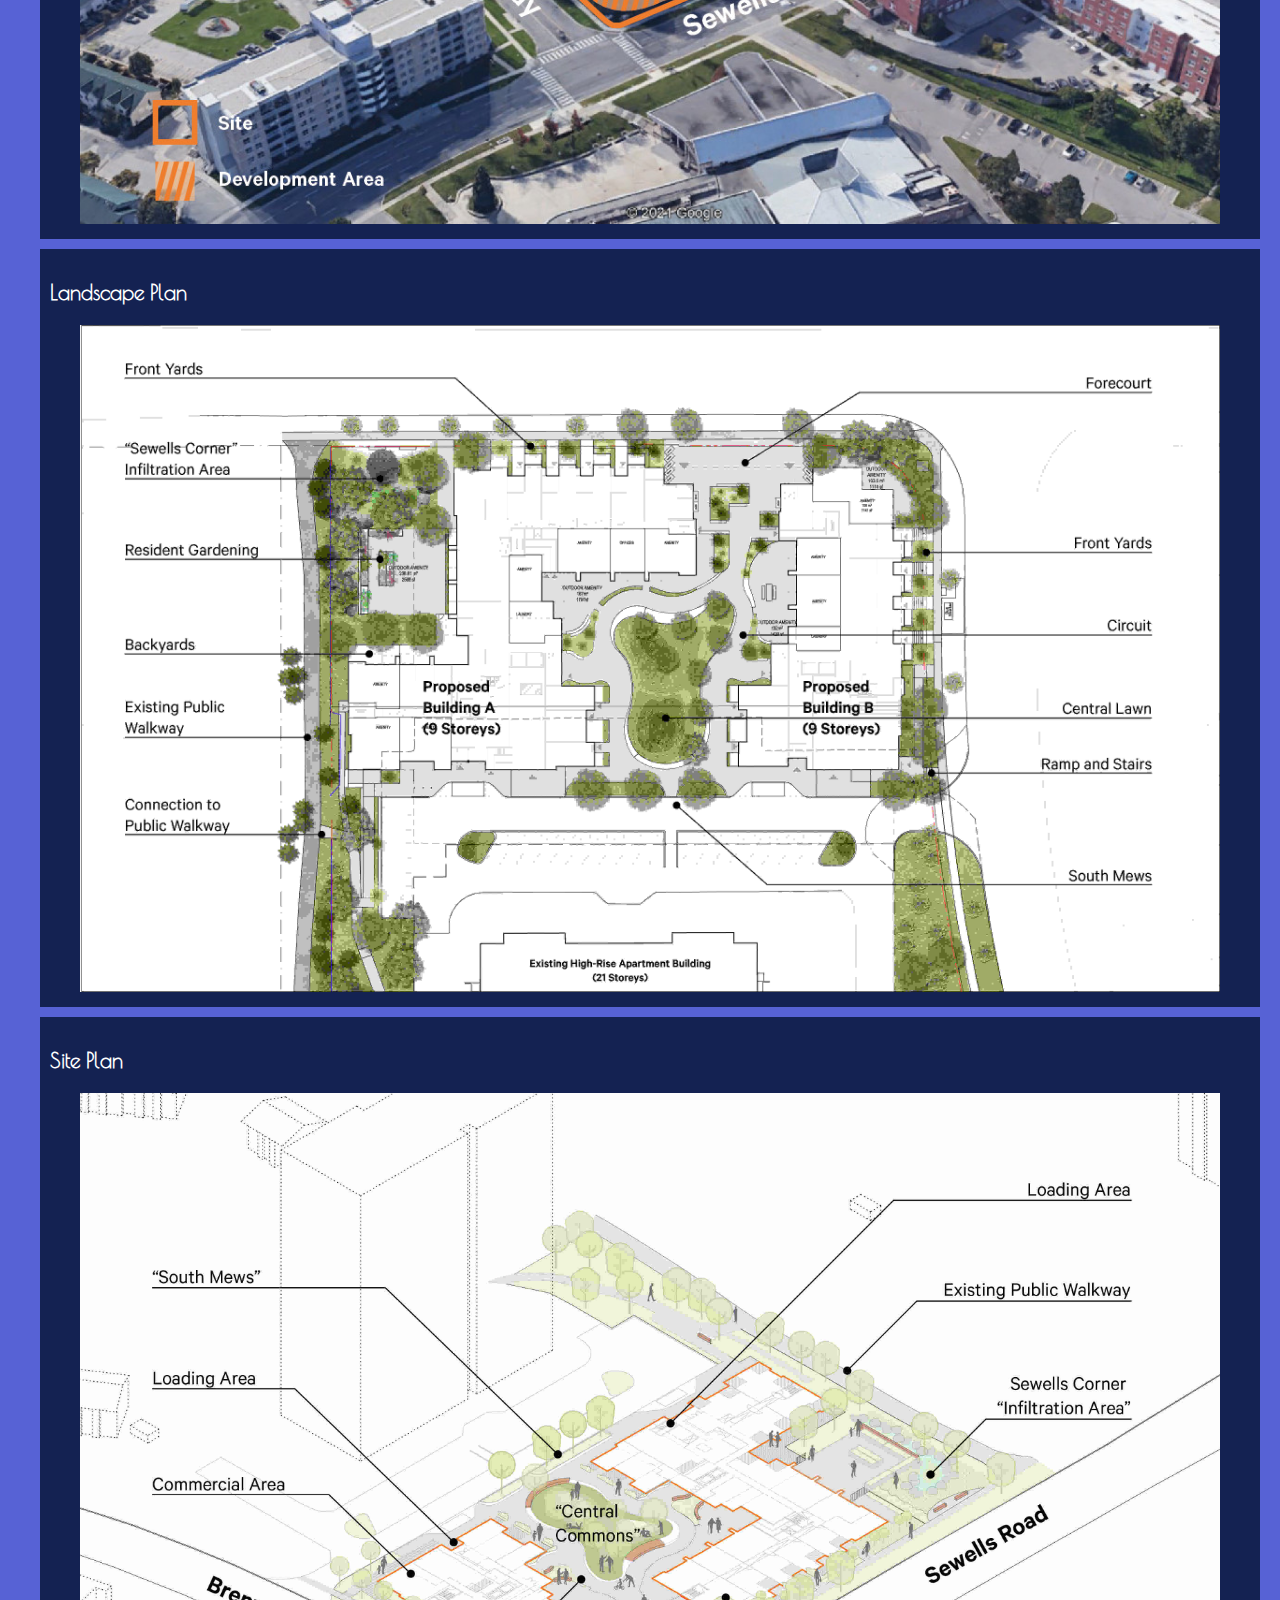
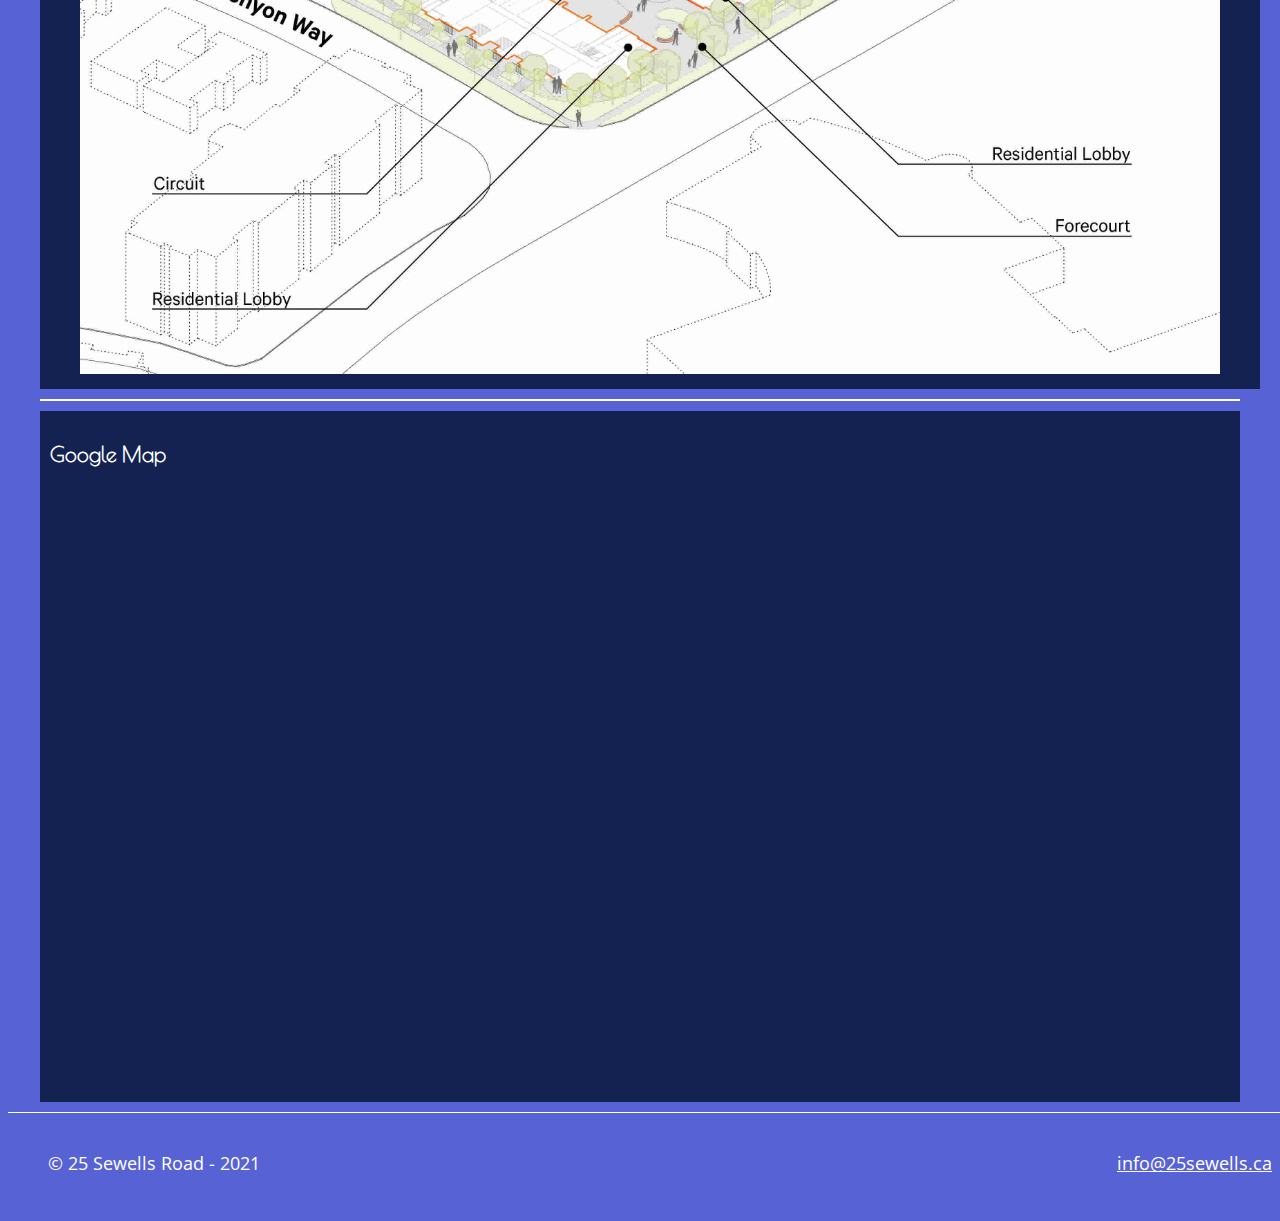
<file: the-development.html>
<!DOCTYPE html>
<html lang="en">
    <head>
      <meta name="viewport" content="width=device-width, initial-scale=1">
        <title>The Proposed Development - 25 Sewells Road</title>
        <link rel="preconnect" href="https://fonts.gstatic.com">
<link href="https://fonts.googleapis.com/css2?family=Open+Sans&family=Poiret+One&display=swap" rel="stylesheet">
        <link href="https://cdn.jsdelivr.net/npm/bootstrap@5.0.0-beta3/dist/css/bootstrap.min.css" rel="stylesheet" integrity="sha384-eOJMYsd53ii+scO/bJGFsiCZc+5NDVN2yr8+0RDqr0Ql0h+rP48ckxlpbzKgwra6" crossorigin="anonymous">
        <link rel="stylesheet" type='text/css' href="styles.css">
      </head>


    <body>

<!--Nav-->
<nav class="navbar navbar-expand-lg navbar-dark">
  <button class="navbar-toggler" type="button" data-toggle="collapse" data-target="#navbarTogglerDemo01" aria-controls="navbarTogglerDemo01" aria-expanded="false" aria-label="Toggle navigation">
    <span class="navbar-toggler-icon"></span>
  </button>
  <div class="collapse navbar-collapse" id="navbarTogglerDemo01">
    <a class="navbar-brand" href="index.html">25 Sewells Road</a>
    <ul class="navbar-nav ms-auto mt-2 mt-lg-0">
      <li class="nav-item me-4">
        <a class="nav-link active" href="the-development.html">The Proposed Development</a>
      </li>
      <li class="nav-item me-4">
        <a class="nav-link" href="who-we-are.html">Who We Are</a>
      </li>
      <li class="nav-item me-4">
        <a class="nav-link" href="timeline-and-milestones.html">Timeline & Milestones</a>
      </li>
      <li class="nav-item me-4">
        <a class="nav-link" href="./contact.html">Contact</a>
      </li>
    </ul>
  </div>
</nav>

  <section>
      <div class="theDevelopment isFlexContainer" id="reversed">
        <div class="devInfo" id="devText">
            <h1>The Proposed Development</h1>
            <p>Currently there is a large vacant lot at 25 Sewells Rd. Brenyon Way Charitable Foundation, who own and operate the buildings next to it at 250 Brenyon Way, want to add more affordable housing to the area.</p>
            <p>The Foundation will be adding two multi-residential apartment buildings in that space. It will take years to get from this beginning stage to having a completed building.</p>
            <p>The Foundation will develop 25 Sewells Road in two phases.</p>
            <h3>Phase One</h3>
            <ul>
                <li>A 201 unit building on the west side of the site</li>
                <li>1, 2 & 3 Bedroom apartments available</li>
            </ul>
            <h3>Phase Two</h3>
            <ul>
                <li>A 116 unit building on the east side of the site</li>
                <li>1, 2 & 3 Bedroom apartments available</li>
            </ul>
            <h4>Affordable Rents</h4>
            <p>The building will have a range of rents:</p>
            <ul>
                <li>Some at average rents - We will be using the rents as prescribed by the City of Toronto which are generally based on CMHC published average market rents (AMR).  These average rents are published on the <a href="https://www.toronto.ca/community-people/community-partners/social-housing-providers/affordable-housing-operators/current-city-of-toronto-average-market-rents-and-utility-allowances/" target=_blank>City of Toronto's web-site</a></li>
                <li>Some lower rents; more affordable to people working at or near minimum wage</li>
            </ul>
        </div>
        <div class="devInfo">
            <img src="Images/Rendering.jpg" alt="An architech's rendering of the proposed development">
        </div>
      </div>
      <div class="devPhotos">
        <div class="photosContainer">
          <h3>Location</h3>
          <img src="Images/Site-Context.jpg" alt="Areal photo showing the proposed development of 25 Seweels Road in relation to existing buildings">
        </div>
        <div class="photosContainer">
          <h3>Landscape Plan</h3>
          <img src="Images/Landscape-Plan.jpg" alt="Plans showing the proposed lanscaping of the development">
        </div>
        <div class="photosContainer">
          <h3>Site Plan</h3>
          <img src="Images/Site-Plan.jpg" alt="Plans showing the proposed layout of the exterior elements of the development">
        </div>
      </div>
      <div class="map isFlexContainer">
        <div class="map-container">
          <h3>Google Map</h3>
          <iframe class="google-map" src="https://www.google.com/maps/embed?pb=!1m18!1m12!1m3!1d15040.193126659104!2d-79.20333757319887!3d43.80676535739682!2m3!1f0!2f0!3f0!3m2!1i1024!2i768!4f13.1!3m3!1m2!1s0x89d4d0b13f318937%3A0x61202274384e31eb!2s25%20Sewells%20Rd%2C%20Scarborough%2C%20ON%20M1B%203H2!5e0!3m2!1sen!2sca!4v1622230463417!5m2!1sen!2sca"  style="border:0;" allowfullscreen="" loading="lazy" alt="Interactive google map of the area surrounding the development"></iframe></div>
      </div>
  </section>


<!--Footer-->
<footer>
    <div class="footer">
      <div class="footerContent">
        <p>&copy; 25 Sewells Road - 2021</p>
      </div>
      <div class="footerContent">
        <p><a href="mailto: info@25sewells.ca?subject=25 Sewells Road">info@25sewells.ca</a></p>
      </div>
    </div>
  </footer>



  <!--Scripts-->
<script src="script-the-development.js" type="text/javascript"></script>
<script src="https://code.jquery.com/jquery-3.3.1.slim.min.js" integrity="sha384-q8i/X+965DzO0rT7abK41JStQIAqVgRVzpbzo5smXKp4YfRvH+8abtTE1Pi6jizo" crossorigin="anonymous"></script>
<script src="https://cdnjs.cloudflare.com/ajax/libs/popper.js/1.14.3/umd/popper.min.js" integrity="sha384-ZMP7rVo3mIykV+2+9J3UJ46jBk0WLaUAdn689aCwoqbBJiSnjAK/l8WvCWPIPm49" crossorigin="anonymous"></script>
<script src="https://stackpath.bootstrapcdn.com/bootstrap/4.1.3/js/bootstrap.min.js" integrity="sha384-ChfqqxuZUCnJSK3+MXmPNIyE6ZbWh2IMqE241rYiqJxyMiZ6OW/JmZQ5stwEULTy" crossorigin="anonymous"></script>

  </body>
  </html>
</file>
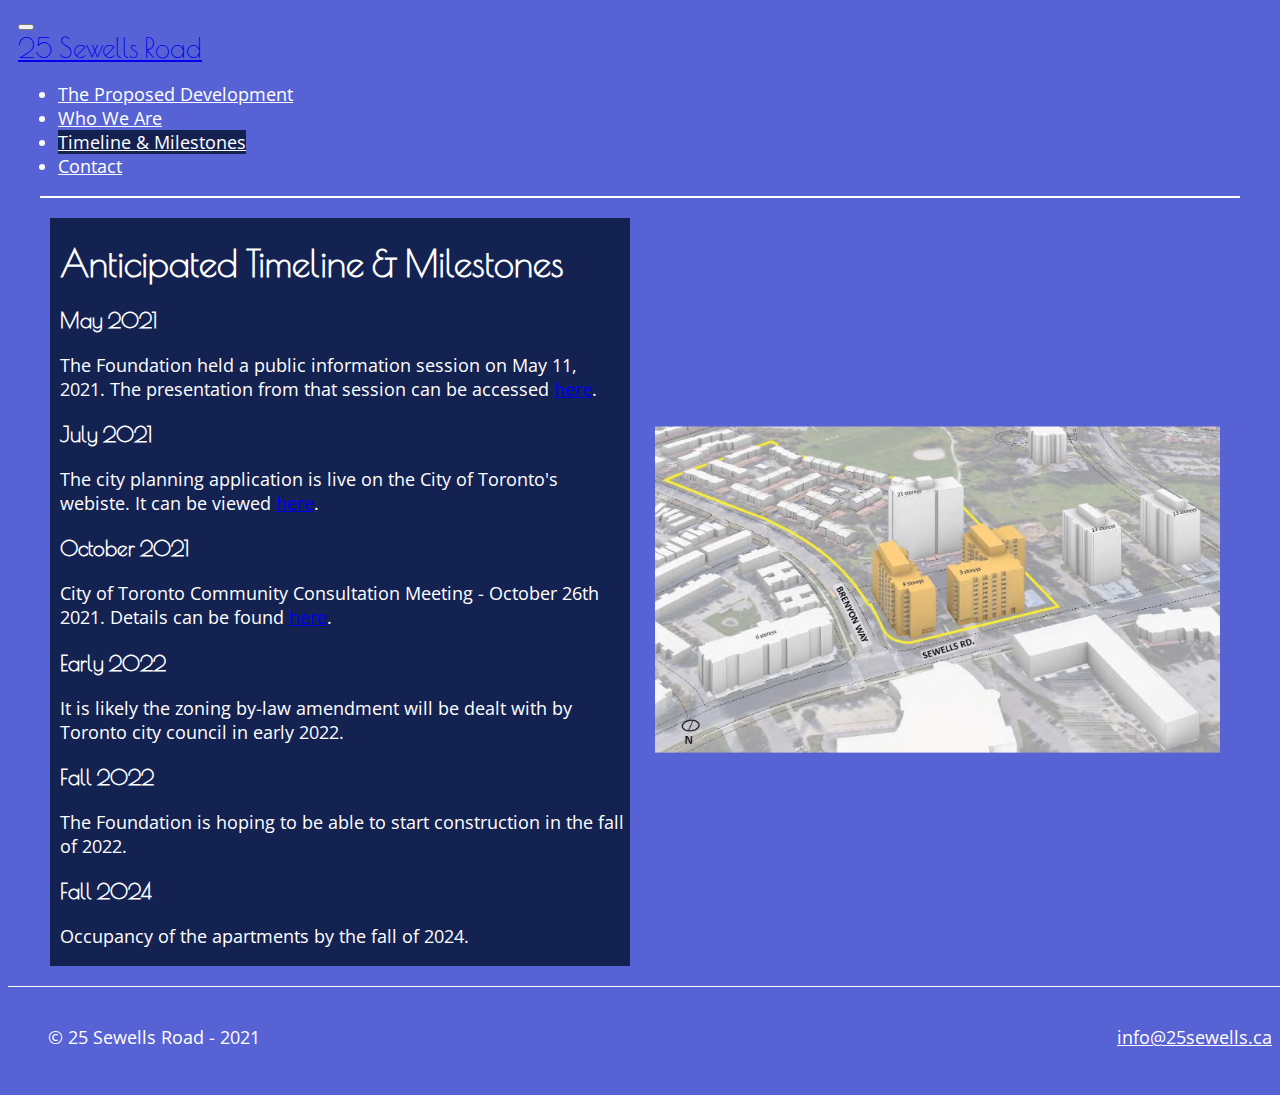
<file: timeline-and-milestones.html>
<!DOCTYPE html>
<html lang="en">
    <head>
      <meta name="viewport" content="width=device-width, initial-scale=1">
        <title>Timeline & Milestones - 25 Sewells Road</title>
        <link href="https://cdn.jsdelivr.net/npm/bootstrap@5.0.0-beta3/dist/css/bootstrap.min.css" rel="stylesheet" integrity="sha384-eOJMYsd53ii+scO/bJGFsiCZc+5NDVN2yr8+0RDqr0Ql0h+rP48ckxlpbzKgwra6" crossorigin="anonymous">
        <link rel="stylesheet" type='text/css' href="styles.css">
        <link rel="preconnect" href="https://fonts.gstatic.com"> 
        <link href="https://fonts.googleapis.com/css2?family=Poiret+One&display=swap" rel="stylesheet">
        <link href="https://fonts.googleapis.com/css2?family=Open+Sans&display=swap" rel="stylesheet">
        
        
      </head>


    <body>

<!--Nav-->
<nav class="navbar navbar-expand-lg navbar-dark">
    <button class="navbar-toggler" type="button" data-toggle="collapse" data-target="#navbarTogglerDemo01" aria-controls="navbarTogglerDemo01" aria-expanded="false" aria-label="Toggle navigation">
      <span class="navbar-toggler-icon"></span>
    </button>
    <div class="collapse navbar-collapse" id="navbarTogglerDemo01">
      <a class="navbar-brand" href="index.html">25 Sewells Road</a>
      <ul class="navbar-nav ms-auto mt-2 mt-lg-0">
        <li class="nav-item me-4">
          <a class="nav-link" href="the-development.html">The Proposed Development</a>
        </li>
        <li class="nav-item me-4">
          <a class="nav-link" href="who-we-are.html">Who We Are</a>
        </li>
        <li class="nav-item me-4">
          <a class="nav-link active" href="timeline-and-milestones.html">Timeline & Milestones</a>
        </li>
        <li class="nav-item me-4">
          <a class="nav-link" href="./contact.html">Contact</a>
        </li>
      </ul>
    </div>
  </nav>

  <section class="timelineContainer">
      <div class="isFlexContainer" id="fadein1">
      <div class="timelineInfo">
          <h1>Anticipated Timeline & Milestones</h1>
          <h3>May 2021</h3>
          <p>The Foundation held a public information session on May 11, 2021.  The presentation from that session can be accessed <a href="https://1drv.ms/p/s!Aikwm0Yec6l-rCqvaSZwu_8wTZ4y" target="_blank">here</a>.</p>
          <h3>July 2021</h3>
          <p>The city planning application is live on the City of Toronto's webiste. It can be viewed <a href="http://app.toronto.ca/AIC/index.do?folderRsn=XXLZw2Tt5CU4RT89KGPVnA%3D%3D" target="_blank">here</a>.</p>
          <h3>October 2021</h3>
          <p>City of Toronto Community Consultation Meeting - October 26th 2021. Details can be found <a href="/Images/25-sewells-community-meeting.pdf">here</a>.</p>
          <h3>Early 2022</h3>
          <p>It is likely the zoning by-law amendment will be dealt with by Toronto city council in early 2022.</p>
          <h3>Fall 2022</h3>
          <p>The Foundation is hoping to be able to start construction in the fall of 2022.</p>
          <h3>Fall 2024</h3>
          <p>Occupancy of the apartments by the fall of 2024.</p>
        </div>
        <div class="timelineImage">
            <img src="Images/Planned-Location.png" alt="The planned location of the 25 Sewells Road development">
        </div>
        </div>
  </section>
  


  <!--Footer-->
<footer>
    <div class="footer">
      <div class="footerContent">
        <p>&copy; 25 Sewells Road - 2021</p>
      </div>
      <div class="footerContent">
        <p><a href="mailto: info@25sewells.ca?subject=25 Sewells Road">info@25sewells.ca</a></p>
      </div>
    </div>
  </footer>
  
  
  <!--Scripts-->
  <script src="script.js" type="text/javascript"></script>
  <script src="script-who-we-are.js" type="text/javascript"></script>
  <script src="https://code.jquery.com/jquery-3.3.1.slim.min.js" integrity="sha384-q8i/X+965DzO0rT7abK41JStQIAqVgRVzpbzo5smXKp4YfRvH+8abtTE1Pi6jizo" crossorigin="anonymous"></script>
  <script src="https://cdnjs.cloudflare.com/ajax/libs/popper.js/1.14.3/umd/popper.min.js" integrity="sha384-ZMP7rVo3mIykV+2+9J3UJ46jBk0WLaUAdn689aCwoqbBJiSnjAK/l8WvCWPIPm49" crossorigin="anonymous"></script>
  <script src="https://stackpath.bootstrapcdn.com/bootstrap/4.1.3/js/bootstrap.min.js" integrity="sha384-ChfqqxuZUCnJSK3+MXmPNIyE6ZbWh2IMqE241rYiqJxyMiZ6OW/JmZQ5stwEULTy" crossorigin="anonymous"></script>
  
    </body>
    </html>
</file>
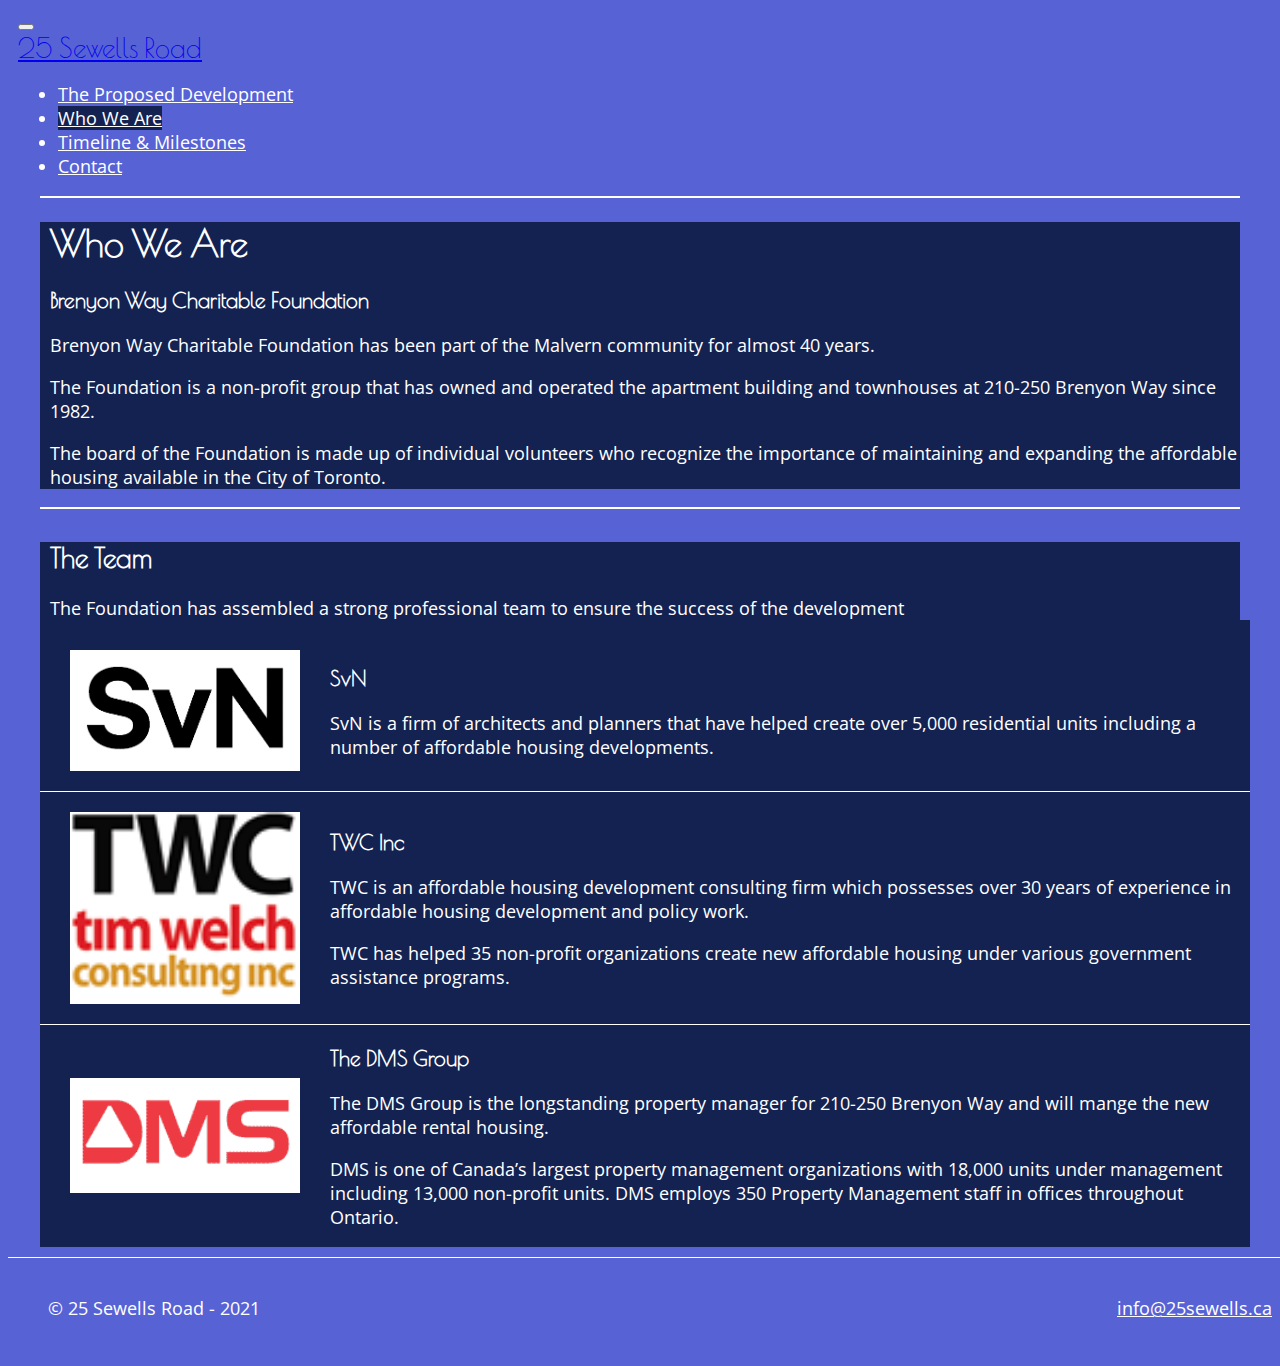
<file: who-we-are.html>
<!DOCTYPE html>
<html lang="en">
    <head>
      <meta name="viewport" content="width=device-width, initial-scale=1">
        <title>Who We Are - 25 Sewells Road</title>
        <link rel="preconnect" href="https://fonts.gstatic.com">
<link href="https://fonts.googleapis.com/css2?family=Open+Sans&family=Poiret+One&display=swap" rel="stylesheet">
        <link href="https://cdn.jsdelivr.net/npm/bootstrap@5.0.0-beta3/dist/css/bootstrap.min.css" rel="stylesheet" integrity="sha384-eOJMYsd53ii+scO/bJGFsiCZc+5NDVN2yr8+0RDqr0Ql0h+rP48ckxlpbzKgwra6" crossorigin="anonymous">
        <link rel="stylesheet" type='text/css' href="styles.css">
      </head>


    <body>

<!--Nav-->
<nav class="navbar navbar-expand-lg navbar-dark">
  <button class="navbar-toggler" type="button" data-toggle="collapse" data-target="#navbarTogglerDemo01" aria-controls="navbarTogglerDemo01" aria-expanded="false" aria-label="Toggle navigation">
    <span class="navbar-toggler-icon"></span>
  </button>
  <div class="collapse navbar-collapse" id="navbarTogglerDemo01">
    <a class="navbar-brand" href="index.html">25 Sewells Road</a>
    <ul class="navbar-nav ms-auto mt-2 mt-lg-0">
      <li class="nav-item me-4">
        <a class="nav-link" href="the-development.html">The Proposed Development</a>
      </li>
      <li class="nav-item me-4">
        <a class="nav-link active" href="who-we-are.html">Who We Are</a>
      </li>
      <li class="nav-item me-4">
        <a class="nav-link" href="timeline-and-milestones.html">Timeline & Milestones</a>
      </li>
      <li class="nav-item me-4">
        <a class="nav-link" href="./contact.html">Contact</a>
      </li>
    </ul>
  </div>
</nav>

<!--Brenyon Way-->
<section class="foundation-container">
    <div class="the-foundation" id="fadein1">
        <h1>Who We Are</h1>
        <h3>Brenyon Way Charitable Foundation</h3>
        <p>Brenyon Way Charitable Foundation has been part of the Malvern community for almost 40 years.</p>
        <p>The Foundation is a non-profit group that has owned and operated the apartment building and townhouses at 210-250 Brenyon Way since 1982.</p>
        <p>The board of the Foundation is made up of individual volunteers who recognize the importance of maintaining and expanding the affordable housing available in the City of Toronto.</p>
    </div>
</section>


<!--The Team Members-->
<section class="team-members-container" id="fadein2">
    <div class="heading">
        <h2>The Team</h2>
        <p>The Foundation has assembled a strong professional team to ensure the success of the development</p>
    </div>
    <div class="isFlexContainer svn company">
        <div class="logo">
          
            <a href="https://svn-ap.com/" target="_blank"><img src="Images/SvN-Logo.jpg" alt="SvN company logo"></a>
          
          </div>
        <div class="team">
            <h3>SvN</h3>
            <p>SvN is a firm of architects and planners that have helped create over 5,000 residential units including a number of affordable housing developments.</p>
        </div>

    </div>
    <div class="isFlexContainer twc company">
        <div class="logo">
          
            <a href="http://www.twcinc.ca/" target="_blank"><img src="Images/TWC-Logo.png" alt="TWC company logo"></a>
          
          </div>
        <div class="team">
            <h3>TWC Inc</h3>
            <p>TWC is an affordable housing development consulting firm which possesses over 30 years of experience in affordable housing development and policy work.</p>  
            <p>TWC has helped 35 non-profit organizations create new affordable housing under various government assistance programs.</p>
        </div>

    </div>
    <div class="isFlexContainer dms company">
        <div class="logo">
          
            <a href="https://www.dmsproperty.com/" target="_blank"><img src="Images/DMS-Logo.png" alt="DMS company logo"></a>
          
          </div>
        <div class="team">
            <h3>The DMS Group</h3>
            <p>The DMS Group is the longstanding property manager for 210-250 Brenyon Way and will mange the new affordable rental housing.</p>
            <p>DMS is one of Canada’s largest property management organizations with 18,000 units under management including 13,000 non-profit units. DMS employs 350 Property Management staff in offices throughout Ontario.</p>
        </div>

    </div>

</section>


<!--Footer-->
<footer>
    <div class="footer">
      <div class="footerContent">
        <p>&copy; 25 Sewells Road - 2021</p>
      </div>
      <div class="footerContent">
        <p><a href="mailto: info@25sewells.ca?subject=25 Sewells Road">info@25sewells.ca</a></p>
      </div>
    </div>
  </footer>

  <!--Scripts-->
<script src="script-who-we-are.js" type="text/javascript"></script>
<script src="https://code.jquery.com/jquery-3.3.1.slim.min.js" integrity="sha384-q8i/X+965DzO0rT7abK41JStQIAqVgRVzpbzo5smXKp4YfRvH+8abtTE1Pi6jizo" crossorigin="anonymous"></script>
<script src="https://cdnjs.cloudflare.com/ajax/libs/popper.js/1.14.3/umd/popper.min.js" integrity="sha384-ZMP7rVo3mIykV+2+9J3UJ46jBk0WLaUAdn689aCwoqbBJiSnjAK/l8WvCWPIPm49" crossorigin="anonymous"></script>
<script src="https://stackpath.bootstrapcdn.com/bootstrap/4.1.3/js/bootstrap.min.js" integrity="sha384-ChfqqxuZUCnJSK3+MXmPNIyE6ZbWh2IMqE241rYiqJxyMiZ6OW/JmZQ5stwEULTy" crossorigin="anonymous"></script>

  </body>
  </html>
</file>
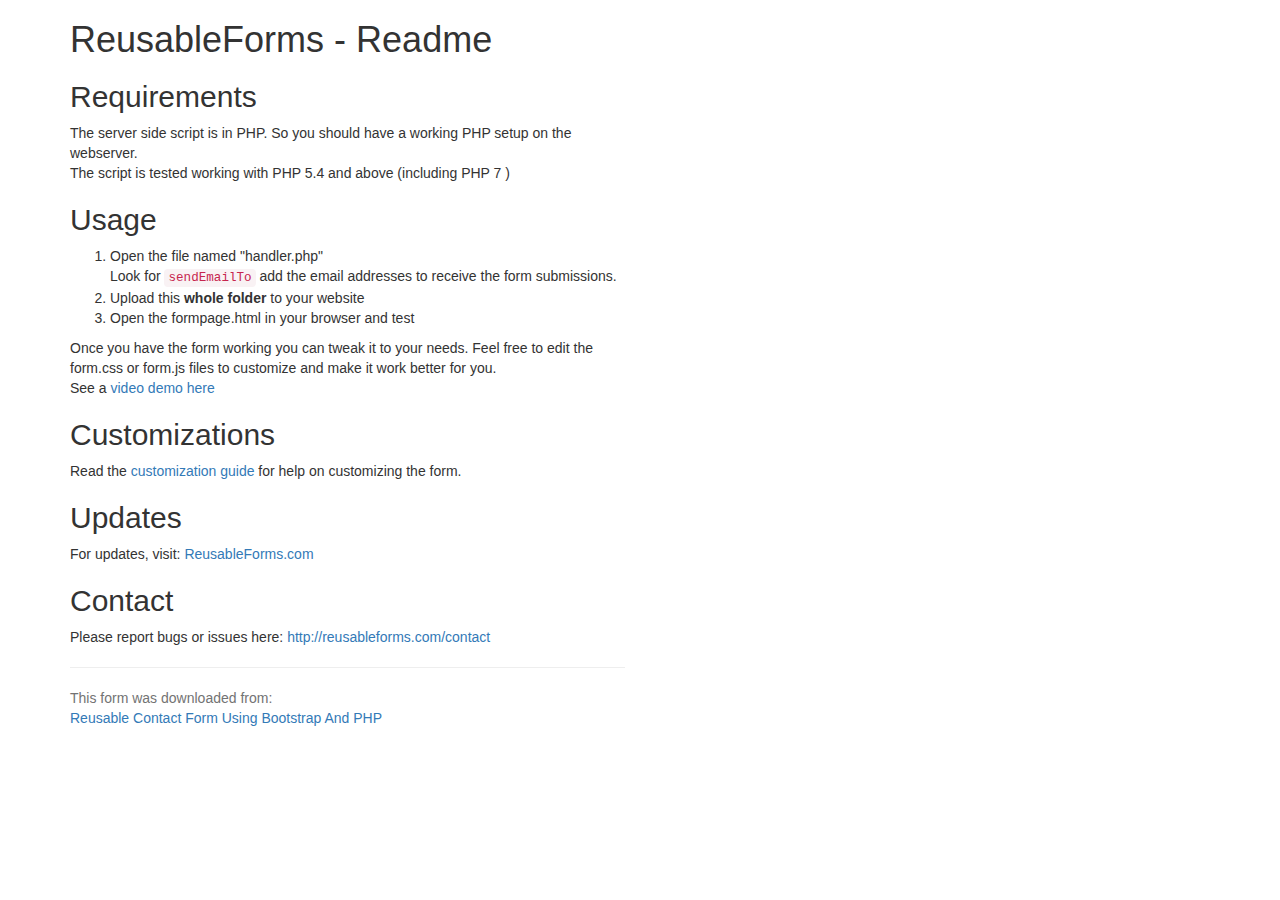
<file: contact-form-bootstrap/readme.html>
<!doctype html>

<html lang="en">
<head>
  <meta charset="utf-8">

  <title>Reusable Form Readme First</title>
  <!-- Latest compiled and minified CSS -->
<link rel="stylesheet" href="https://maxcdn.bootstrapcdn.com/bootstrap/3.3.7/css/bootstrap.min.css" >

</head>

<body>
<div class="container">
<div class="row">
<div class="col-md-6">
<h1>ReusableForms - Readme</h1>

<h2>Requirements</h2>
The server side script is in PHP. So you should have a working PHP setup on the webserver.
<p>
The script is tested working with PHP 5.4 and above (including PHP 7 )
</p>

<h2>Usage</h2>
<ol>
<li>Open the file named "handler.php" <br/> Look for <code>sendEmailTo</code> add the email addresses to receive the form submissions.</li>
<li>Upload this <strong>whole folder</strong> to your website</li>
<li>Open the formpage.html in your browser and test</li>
</ol>
Once you have the form working you can tweak it to your needs. Feel free to edit the form.css or form.js files to customize and make it work better for you.
<p>
See a <a href="https://youtu.be/jAr4ZtLnmn0">video demo here</a>
</p>
<h2>Customizations</h2>
Read the <a href="http://reusableforms.com/doc/customization">customization guide</a> for help on customizing the form.

<h2>Updates</h2>
For updates, visit: <a href="http://reusableforms.com">ReusableForms.com</a>

<h2>Contact</h2>
Please report bugs or issues here:
<a href="http://reusableforms.com/contact">http://reusableforms.com/contact</a>
<p></p>
<hr/>
<p class="help-block">
This form was downloaded from:<br/>
<a href="http://reusableforms.com/d/a/contact-form-bootstrap">Reusable Contact Form Using Bootstrap And PHP</a>
</p>

</div>
</div>
</div>
</body>
</html>
</file>
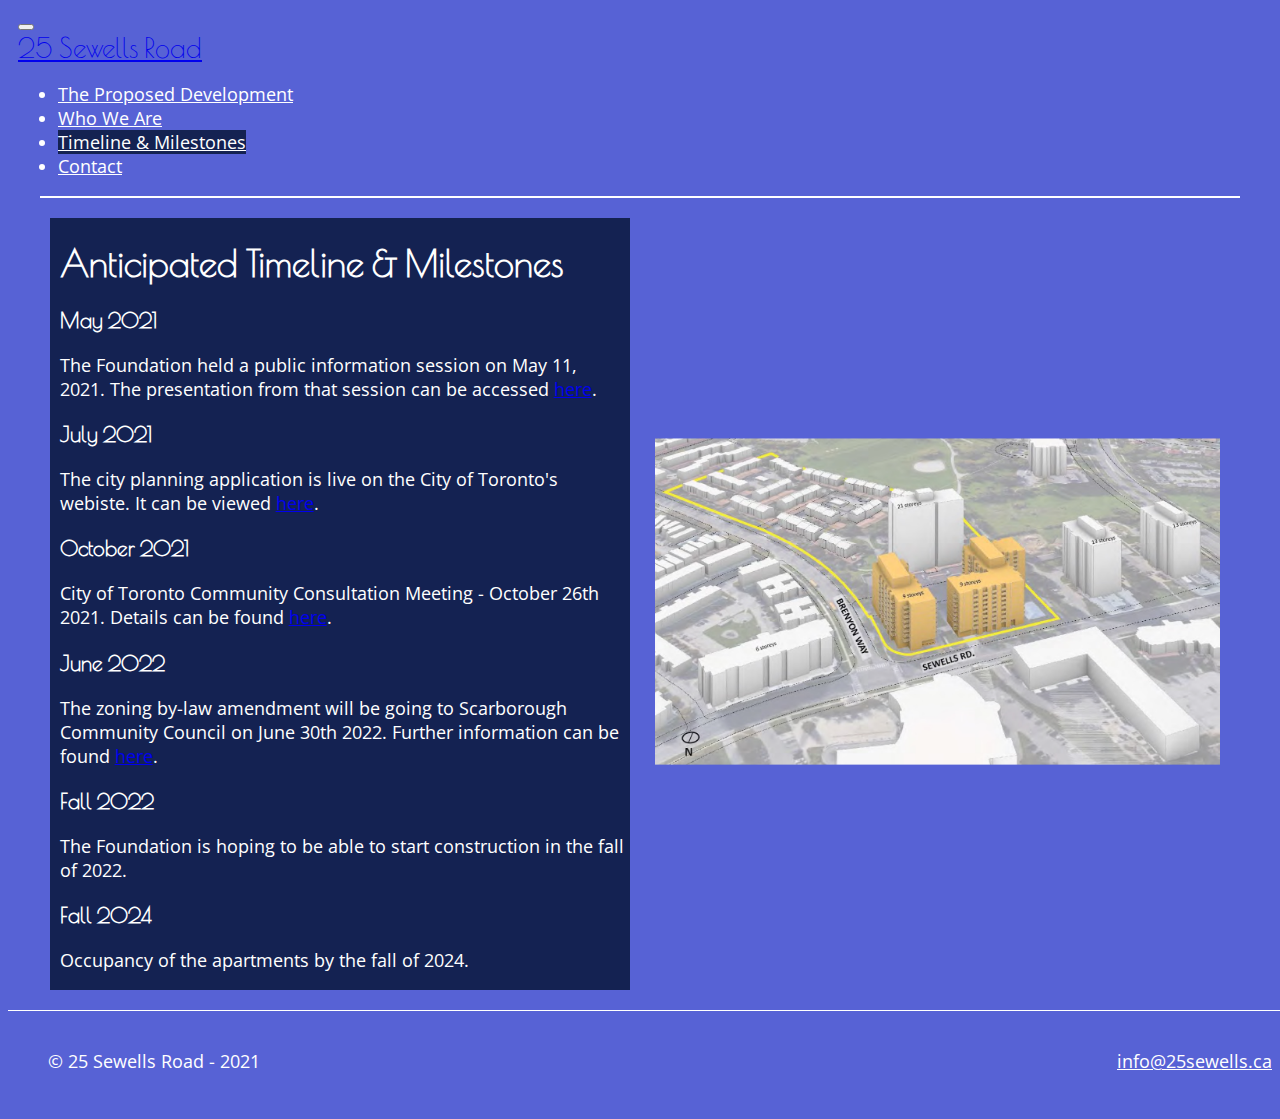
<file: Sewells-Project/timeline-and-milestones.html>
<!DOCTYPE html>
<html lang="en">
    <head>
      <meta name="viewport" content="width=device-width, initial-scale=1">
        <title>Timeline & Milestones - 25 Sewells Road</title>
        <link href="https://cdn.jsdelivr.net/npm/bootstrap@5.0.0-beta3/dist/css/bootstrap.min.css" rel="stylesheet" integrity="sha384-eOJMYsd53ii+scO/bJGFsiCZc+5NDVN2yr8+0RDqr0Ql0h+rP48ckxlpbzKgwra6" crossorigin="anonymous">
        <link rel="stylesheet" type='text/css' href="styles.css">
        <link rel="preconnect" href="https://fonts.gstatic.com"> 
        <link href="https://fonts.googleapis.com/css2?family=Poiret+One&display=swap" rel="stylesheet">
        <link href="https://fonts.googleapis.com/css2?family=Open+Sans&display=swap" rel="stylesheet">
        
        
      </head>


    <body>

<!--Nav-->
<nav class="navbar navbar-expand-lg navbar-dark">
    <button class="navbar-toggler" type="button" data-toggle="collapse" data-target="#navbarTogglerDemo01" aria-controls="navbarTogglerDemo01" aria-expanded="false" aria-label="Toggle navigation">
      <span class="navbar-toggler-icon"></span>
    </button>
    <div class="collapse navbar-collapse" id="navbarTogglerDemo01">
      <a class="navbar-brand" href="index.html">25 Sewells Road</a>
      <ul class="navbar-nav ms-auto mt-2 mt-lg-0">
        <li class="nav-item me-4">
          <a class="nav-link" href="the-development.html">The Proposed Development</a>
        </li>
        <li class="nav-item me-4">
          <a class="nav-link" href="who-we-are.html">Who We Are</a>
        </li>
        <li class="nav-item me-4">
          <a class="nav-link active" href="timeline-and-milestones.html">Timeline & Milestones</a>
        </li>
        <li class="nav-item me-4">
          <a class="nav-link" href="./contact.html">Contact</a>
        </li>
      </ul>
    </div>
  </nav>

  <section class="timelineContainer">
      <div class="isFlexContainer" id="fadein1">
      <div class="timelineInfo">
          <h1>Anticipated Timeline & Milestones</h1>
          <h3>May 2021</h3>
          <p>The Foundation held a public information session on May 11, 2021.  The presentation from that session can be accessed <a href="https://1drv.ms/p/s!Aikwm0Yec6l-rCqvaSZwu_8wTZ4y" target="_blank">here</a>.</p>
          <h3>July 2021</h3>
          <p>The city planning application is live on the City of Toronto's webiste. It can be viewed <a href="http://app.toronto.ca/AIC/index.do?folderRsn=XXLZw2Tt5CU4RT89KGPVnA%3D%3D" target="_blank">here</a>.</p>
          <h3>October 2021</h3>
          <p>City of Toronto Community Consultation Meeting - October 26th 2021. Details can be found <a href="/Images/25-sewells-community-meeting.pdf">here</a>.</p>
          <h3>June 2022</h3>
          <p>The zoning by-law amendment will be going to Scarborough Community Council on June 30th 2022. Further information can be found <a href="https://www.toronto.ca/legdocs/mmis/2022/sc/bgrd/backgroundfile-227387.pdf" target="_blank">here</a>.</p>
          <h3>Fall 2022</h3>
          <p>The Foundation is hoping to be able to start construction in the fall of 2022.</p>
          <h3>Fall 2024</h3>
          <p>Occupancy of the apartments by the fall of 2024.</p>
        </div>
        <div class="timelineImage">
            <img src="Images/Planned-Location.png" alt="The planned location of the 25 Sewells Road development">
        </div>
        </div>
  </section>
  


  <!--Footer-->
<footer>
    <div class="footer">
      <div class="footerContent">
        <p>&copy; 25 Sewells Road - 2021</p>
      </div>
      <div class="footerContent">
        <p><a href="mailto: info@25sewells.ca?subject=25 Sewells Road">info@25sewells.ca</a></p>
      </div>
    </div>
  </footer>
  
  
  <!--Scripts-->
  <script src="script.js" type="text/javascript"></script>
  <script src="script-who-we-are.js" type="text/javascript"></script>
  <script src="https://code.jquery.com/jquery-3.3.1.slim.min.js" integrity="sha384-q8i/X+965DzO0rT7abK41JStQIAqVgRVzpbzo5smXKp4YfRvH+8abtTE1Pi6jizo" crossorigin="anonymous"></script>
  <script src="https://cdnjs.cloudflare.com/ajax/libs/popper.js/1.14.3/umd/popper.min.js" integrity="sha384-ZMP7rVo3mIykV+2+9J3UJ46jBk0WLaUAdn689aCwoqbBJiSnjAK/l8WvCWPIPm49" crossorigin="anonymous"></script>
  <script src="https://stackpath.bootstrapcdn.com/bootstrap/4.1.3/js/bootstrap.min.js" integrity="sha384-ChfqqxuZUCnJSK3+MXmPNIyE6ZbWh2IMqE241rYiqJxyMiZ6OW/JmZQ5stwEULTy" crossorigin="anonymous"></script>
  
    </body>
    </html>
</file>
<file: css/member-style.css>
html {
    background-color: #3B8BEB;
    
}

.header-container {
    display: flex;
    justify-content: space-between;
    align-items: flex-end;
    background: url(../images/header_bg.png) repeat-x;
    background-repeat: repeat;
    height: 128px;
    width: 100%;
    margin-bottom: 10px;
}

.image-container {
    max-width: 450px;
    margin-left: 2rem;
    margin-bottom: 20px;
    
}

.image-container img {
    width: 100%;
    
}

.nav-menu {
    margin-bottom: 20px;
}

.nav-menu li {
    display: inline;
    margin-left: 20px;
    padding-right: 20px;
    width: 100px;

}

.nav-menu a {
    color:#0D112F;
	font-size:14px;
	font-weight:bold;
	letter-spacing:0px;
}

/* On Page Navigation */
#pageNav {
    display: flex;
    justify-content: flex-end;
}


.navigation {
    display: flex;
    justify-content: flex-start;
    align-items: flex-end;
    height: 1.2rem;
    padding-top: 10px;
}

.navigation li {
    margin-left: 20px;
    margin-right: 20px;
}

/*Intro*/
#intro {
    width: 100%;
}
h1 {
    font-size: 1.1rem !important;
    font-family: 'Archivo', sans-serif !important;
    color: white;
    margin-top: 10px;
}

.intro {
    display:flex;
    width: 95%;
    justify-content: space-around;
    align-items: center;
    margin-top: 20px;
    margin-bottom: 10px;
    background-color: #98BBEC;
    margin-left: 2.5%;
    font-family: 'Roboto', sans-serif;
}

.introInfo {
    width: 40%;
    padding: 20px;
    text-align: justify;
    font-size: 0.9rem;
}

.introInfo h2 {
    font-weight: bold;
    font-family: 'Archivo', sans-serif !important;
}

.introInfo img {
    max-width: 100%;
}

.section_header h2{
    font-weight: bold;
    text-decoration: underline;
    margin-bottom: 10px;
    font-size: 1rem;
}

/*CONTACT SECTION */
#contact {
    background-color: #8590AA ;
    color: white;
    width: 95%;
    margin-left:2.5%;
    text-align: left;
    padding-left: 10px;
    padding-top: 10px;
    margin-bottom: 10px;
    font-family: 'Roboto', sans-serif;
}
.contact-info {
    display: flex;
    justify-content: space-between;
}

.contact-blurb {
    width: 45%;
    color: white;
}

.contact-container {
    width: 45%;
    border: 2px solid black;
    padding: 10px;
    margin-right: 10px;
    margin-bottom: 20px;
    background-color: #B23850;
    
}

#contact-form {
    margin-top: 5px;
    max-width: 100%;
    list-style: none !important;
    list-style-type: none !important;
}

#contact-form ul {
    list-style: none;
}


.form-item {
    margin-top: 5px;
    margin-bottom: 5px;
    width: 100%;
}

form {
    width: 100%;
    overflow: hidden;
}

#submit {
    width: 90%;
    background-color: #0D112F;
    margin: 10px;
}

.flex-outer li, {
  display: flex;
  flex-wrap: wrap;
  align-items: center;
}

.flex-outer > li > label,
.flex-outer li p {
  flex: 1 0 120px;
  max-width: 220px;
}

.flex-outer > li > label + *,
.flex-inner {
  flex: 1 0 220px;
}

.flex-outer li button {
    
    padding: 8px 16px;
    border: none;
    background: #333;
    color: #f2f2f2;
    text-transform: uppercase;
    letter-spacing: .09em;
    border-radius: 2px;
    margin-top: 10px;
    margin-bottom: 10px;
  }

.flex-outer {
    margin: 0 auto;
}


#contact h2  {
    font-size: 1rem;
    font-family: 'Archivo', sans-serif;
}

#contact p {
    padding-left: 20px;
    padding-right: 20px;
    font-size: 0.9rem;
}

#contact a {
    color: #F2F2F2;
    text-decoration: underline;
}




/*ABOUT SECTION */

#about {
    background-color: #98BBEC ;
    width: 95%;
    margin-left: 2.5%;
    text-align: left;
    padding-left: 10px;
    padding-top: 10px;
    margin-bottom: 10px;
    font-family: 'Roboto', sans-serif;
}

#about h2 {
    font-family: 'Archivo', sans-serif;
}

.about_container {
    display: flex;
    justify-items: center;
    align-content: center;
}

.about_stats {
    list-style: none !important;
    width: 50%;
    padding-left: 20px;
    line-height: 2rem;
    font-size: 0.9rem;
}

.stat {
    display:flex;
    justify-content: center;
    width: 95%;
    text-align: center;
    border: 2px solid black;
    margin-bottom: 5px;
    list-style: none !important;
    list-style-type: none;
    background-color: #B23850;
    color: white;
}

.about_image_container {
    height: 95%;
    display: flex;
    justify-content:center;
    flex-direction: column;
    align-items: flex-end;
    padding-right: 20px;
}

.about_img {
   margin: 10px;
}

.about_img img {
    max-width: 100%;
}



/*FAQ SECTION*/

#FAQ {
    background-color: #8590AA ;
    color: #F2F2F2;
    width: 95%;
    margin-left: 2.5%;
    text-align: left;
    padding-left: 10px;
    padding-top: 10px;
    font-family: 'Roboto', sans-serif;
    padding-bottom: 10px;
    margin-bottom: 10px;
}

#FAQ h2 {
    font-family: 'Archivo', sans-serif;
}

.question {
    padding-left: 20px;
    padding-right: 20px;
    margin-bottom: 20px;
    font-size: 0.9rem;
    line-height: 1.2rem;
}

.question h3{
    font-weight: bold;
    font-family: 'Archivo', sans-serif;
}

/*RESOURCES SECTION*/

#resources {
    background-color: #98BBEC ;
    color: #141414;
    width: 95%;
    margin-left: 2.5%;
    text-align: left;
    padding-top: 10px;
    padding-left: 10px;
    margin-bottom: 10px;
    font-family: 'Roboto', sans-serif;
}

#resources a {
    color: white;
}

.resources {
    display: flex;
    flex-direction:row;
    align-items:flex-start;
    justify-content: center;
    text-align: center;
    flex-wrap: wrap;
    padding-bottom: 20px;
}

#resources h2 {
    align-self: flex-start;
    margin-bottom: 10px;
    text-decoration: underline;
    font-weight: bold;
    font-size: 1rem;
    font-family: 'Archivo', sans-serif;
}

#resources p {
    display:inline-block;
    font-family: ;
    font-size: 0.9rem;
    padding-left: 10px;
}

.resource_container {
    border: solid 0.2px black;
    background-color: #B23850;
    text-align: center;
    width: 30%;
    margin: 5px;
    min-height:3rem;
    
}
</file>
<file: Sewells-Project/styles.css>
/* Global Styles */
html {
    font-family: 'Open Sans', sans-serif;
    color: white;
    scroll-behavior: smooth;
    font-size: 18px;
}

body {
    background-color: #5762D5;
}

h1, h2, h3, h4, h5, h6 {
    font-family: 'Poiret One', sans-serif;
    color: white;
}

#hidden {
    visibility: hidden;
}

.isFlexContainer {
    display:inline-flex;
    justify-content:space-between;
    align-items: center;
}

.isFlexColumn {
    display: flex;
    flex-direction: column;
    align-items: center;
}

/* Navigation */

.navbar {
    padding-left: 10px;
}

.navbar-brand {
    font-family: 'Poiret One', san-serif;
    font-size: 1.5rem;
}

.navbar-dark .navbar-nav .nav-link {
    color: rgba(255,255,255,1);
}

.navbar-dark .navbar-nav .nav-link:hover {
    background-color: #142252;
}

.navbar-dark .navbar-nav .nav-link.active, .navbar-dark .navbar-nav .show>.nav-link {
    color: #fff;
    background-color: #142252;
}


/* Splash section */

.splash {
    background-image: url(Images/Rendering.jpg);
    width: 100%;
    min-height: 50%;
    background-size: cover;
    background-position: center center;
    min-height: 40em;
    margin-bottom: 20px;
    font-family: 'Poiret One', sans-serif;
}

.splash h1 {
    color: black;
    font-size: 5rem;
    font-weight: 700;
    padding: 0px;
    margin: 0px;
}

.splash h2 {
    font-size: 3rem;
    color: black;
    margin-bottom: 15px;
}

.splash-box {
    max-width: 20%;
    min-width: min-content;
    text-align: center;
    background: rgba(255, 255, 255, 0.9);
    border-radius: 10%;
    padding: 30px 20px 30px 20px;
    font-family: 'Poiret One', sans-serif;
    opacity: 0; 
    margin-left: 10%;
}

.splash-box p {
    font-size: 1.25rem;
}

.button {
    width: 75%;
    border: 2px solid white;
    margin: 0 auto;
    border-radius: 20px;
    background-color: #5762D5;
    color: white;
}

.button:hover {
    background-color: #2933A3;
    cursor: pointer;
}

.button p {
    padding-top: 10px;
}

/* Animations */

#fadein1  {
    opacity: 0;
}

#fadein2 {
    opacity: 0;
}

@media (prefers-reduced-motion: no-preference) {
    .fadein {
        animation-name: opacity;
        animation-duration: 1.2s; 
        animation-timing-function: ease-in; 
        animation-delay: 0s;
        animation-direction: alternate;
        animation-iteration-count: 1;
        animation-play-state: running;
    }
}
@keyframes opacity {
    0% {
      opacity: 0;;
    }
    100% {
      opacity: 1;
    }
  }
.visible {
    opacity: 1!important;
}

  /* Facts Sections */
  .facts {
      width: 95%;
      margin-left: 2.5%;
      align-content: center;
      background-color: #142252;
      margin-bottom: 20px;
  }

  .fact-box {
      text-align: center;
      background-color: #142252;
      padding: 20px;
      width: 25%;
      height: 19rem;
      padding-top: 75px;
      border-right: white 2px solid;
  }

  .fact-box h5 {
    font-size: 1.5rem;
}
.fact-box h3 {
    font-size: 2.5rem;
}

  .fact-box:last-child {
      border-right: 0px;
  }

/*Main Section */
.main {
    width: 95%;
    background-color: #142252;
    margin-left: 2.5%;
    padding: 10px;
    margin-bottom: 20px;
    color: white;
}

/* Location Section */
.location {
    width: 95%;
    margin-left: 2.5%;
    margin-right: 2.5%;
    color: white;
    border-top: 2px solid white;
}

.location-container {
    width: 100%;
    background-color: #142252;
    padding: 10px;
    margin-top: 10px;
}

.location-container img {
    width: 100%;
}

/*Footer */
.footer {
    width: 100%;
    padding: 20px;
    color: white;
    border-top: 1px solid white;
    margin-top: 10px;
    display: flex;
    justify-content: space-between;
}

.footer a {
    color: white;
}

.stickyFooter {
    position: absolute;
    bottom: 10px;
    height: 30px;
    width: 100%;
    padding: 20px;
    color: white;
    border-top: 1px solid white;
    margin-bottom: 10px;
    display: flex;
    justify-content: space-between;
}

.footerContent {
    margin-right: 20px;
    margin-left: 20px;
}


/* THE PROPOSED DEVELOPMENT */

.theDevelopment {
    width: 95%;
    margin-left: 2.5%;
    margin-right: 2.5%;
    color: white;
    border-top: 2px solid white;
}

.devInfo {
    width: 50%;
    padding: 10px;
    margin-top: 10px;
    margin-bottom: 10px;
    background-color:#5762D5;
}

.devInfo img {
    width: 100%;
}

#devText {
    background-color: #142252;
    opacity: 0;
}

.devPhotos {
    width: 95%;
    margin-left: 2.5%;
    margin-right: 2.5%;
    color: white;
    border-top: 2px solid white;
    
}

.photosContainer {
    width: 100%;
    background-color: #142252;
    padding: 10px;
    margin-top: 10px;
}

.photosContainer img {
    width: 95%;
    margin-left: 2.5%;
    margin-right: 2.5%;
}

.map {
        width: 95%;
        margin-left: 2.5%;
        margin-right: 2.5%;
        margin-top: 10px;
        color: white;
        border-top: 2px solid white;
}

.map-container {
    width: 100%;
    background-color: #142252;
    padding: 10px;
    margin-top: 10px;
}

.google-map {
    width: 100%;
    height: 600px;
}


/* WHO WE ARE PAGE */
.foundation-container {
    border-top: white 2px solid;
    width: 95%;
    margin-left: 2.5%;
    margin-right: 2.5%;
    
}

.the-foundation {
    background-color: #142252;
    margin-top: 10px;
    color: white;
    padding-left: 10px;
}

.heading {
    background-color: #142252;
    margin-bottom: -18px;
    padding-left: 10px;
}

.team-members-container {
    border-top: white 2px solid;
    width: 95%;
    margin-left: 2.5%;
    margin-right: 2.5%;
    color: white;
    padding-top: 10px;
}

.svn {
    border-top: none !important;
    padding-top: 10px;
}

.logo {
    margin: 20px;
    width: 20%;
        
    background-color: white;
    
}

.logo img {
    width: 100%;
    align-items: center;
}

.team {
       margin-left: 10px;
       width: 80%;
}

.company {
    border-top: white 0.5px solid;
    background-color: #142252;
    padding-left: 10px;
    width: 100%;
}


/* About the Project */
.about {
    border-top: solid white 1px;
}  

.about-box {
      width: 90%;
  }

  .about-box img {
      max-width: 100%;
      margin-bottom: 20px;
  }


/* TIMELINE & MILESTONES */
.timelineContainer {
    border-top: white 2px solid;
    width: 95%;
    margin-left: 2.5%;
    margin-right: 2.5%;
    padding-top: 10px;
}

.timelineInfo {
    width: 50%;
    margin: 10px;
    padding-left: 10px;
    padding-right: 5px;
    background-color: #142252;
    color: white;
}

.timelineImage {
    width: 50%;
    margin: 10px;
    padding-left: 5px;
    padding-right:10px;
}

.timelineImage img {
    width: 100%;
}



  /* Contact Form */


.contactContainer {
    border-top: white 2px solid;
    width: 95%;
    margin-left: 2.5%;
    margin-right: 2.5%;
    color: white;
    padding-top: 10px;
}

.contactInfo {
    background-color: #142252;
    color: white;
    margin: 10px;
    padding-left: 10px;
    padding-right: 5px;
    width: 100%;
}

.contactImage {
    width: 40%;
    margin-right: 10px;
}

.contactImage img {
    max-width: 100%;
}


  /* Breakpoint mobile 600px */

  @media only screen 
and (min-device-width: 375px)
and (max-device-width: 667px)
and (orientation: portrait) { 


      .isFlexContainer {
          display: inline-flex;
          flex-direction: column;
      }

      .splash-box {
          margin-top: 50px;
          margin-left: 0px;
          margin-right: 0px;
      }

      #hidden {
        display: none;
    }

      .fact-box {
        text-align: center;
        padding-bottom: 50px;
        width: 100%;
        height: 15rem;
        padding-top: 75px;
        border-bottom: white 2px solid;
        border-right: none;
    }
    
    .fact-box h5 {
        font-size: 2rem;
    }
    .fact-box h3 {
        font-size: 3rem;
    }
/*
    .navbar-toggler-icon{
        padding: 20px !important;
      }
      .nav-link {
          font-size: 1rem;
      }
*/

/* FOOTER */
    .footerContent {
        font-size: 0.5rem;
    }

/* THE DEVELOPMENT */
    .devInfo {
        width: 100%;
}
    .devInfo img {
        width: 100%;
    }

   }

   @media only screen 
  and (max-width: 600px) {

   

    .isFlexContainer {
        display: inline-flex;
        flex-direction: column;
    }

/* Navbar 
    .navbar-toggler-icon{
        padding: 20px !important;
    }
    .nav-link {
        font-size: 1rem;
    }   
*/
/* INDEX */
    #hidden {
        display: none;
    }

    .fact-box {
      text-align: center;
      padding: 20px;
      width: 100%;
      height: 15rem;
      padding-top: 75px;
      border-bottom: white 2px solid;
      border-right: none;
  }
  
  .fact-box h5 {
      font-size: 2rem;
  }
  .fact-box h3 {
      font-size: 3rem;
  }

/* THE DEVELOPMENT */
  .devInfo {
      width: 100%;
      margin-top: 0px;
  }
  .devInfo img {
    width: 100%;
}

#reversed {
    flex-direction: column-reverse;
}

/*TIMELINE & MILESTONES */
  .timelineInfo {
    width: 100%;
    margin: 0px;
    margin-bottom: 10px;
}

.timelineImage {
    width: 100%;
    margin: 0px;
    padding: 0px;
}

/*WHO WE ARE */
    .logo {
        width: 60%;
    }

/* CONTACT */
.contactImage {
    display: none;
}

  }
</file>
<file: Sewells/styles.css>
/* Global Styles */
html {
    font-family: 'Open Sans', sans-serif;
    color: white;
    scroll-behavior: smooth;
    font-size: 18px;
}

body {
    background-color: #5762D5;
}

h1, h2, h3, h4, h5, h6 {
    font-family: 'Poiret One', sans-serif;
    color: white;
}

#hidden {
    visibility: hidden;
}

.isFlexContainer {
    display:inline-flex;
    justify-content:space-between;
    align-items: center;
}

.isFlexColumn {
    display: flex;
    flex-direction: column;
    align-items: center;
}

/* Navigation */

.navbar {
    padding-left: 10px;
}

.navbar-brand {
    font-family: 'Poiret One', san-serif;
    font-size: 1.5rem;
}

.navbar-dark .navbar-nav .nav-link {
    color: rgba(255,255,255,1);
}

.navbar-dark .navbar-nav .nav-link:hover {
    background-color: #142252;
}

.navbar-dark .navbar-nav .nav-link.active, .navbar-dark .navbar-nav .show>.nav-link {
    color: #fff;
    background-color: #142252;
}


/* Splash section */

.splash {
    background-image: url(Images/Rendering.jpg);
    width: 100%;
    min-height: 50%;
    background-size: cover;
    background-position: center center;
    min-height: 40em;
    margin-bottom: 20px;
    font-family: 'Poiret One', sans-serif;
}

.splash h1 {
    color: black;
    font-size: 5rem;
    font-weight: 700;
    padding: 0px;
    margin: 0px;
}

.splash h2 {
    font-size: 3rem;
    color: black;
    margin-bottom: 15px;
}

.splash-box {
    max-width: 20%;
    min-width: min-content;
    text-align: center;
    background: rgba(255, 255, 255, 0.9);
    border-radius: 10%;
    padding: 30px 20px 30px 20px;
    font-family: 'Poiret One', sans-serif;
    opacity: 0; 
    margin-left: 10%;
}

.splash-box p {
    font-size: 1.25rem;
}

.button {
    width: 75%;
    border: 2px solid white;
    margin: 0 auto;
    border-radius: 20px;
    background-color: #5762D5;
    color: white;
}

.button:hover {
    background-color: #2933A3;
    cursor: pointer;
}

.button p {
    padding-top: 10px;
}

/* Animations */

#fadein1  {
    opacity: 0;
}

#fadein2 {
    opacity: 0;
}

@media (prefers-reduced-motion: no-preference) {
    .fadein {
        animation-name: opacity;
        animation-duration: 1.2s; 
        animation-timing-function: ease-in; 
        animation-delay: 0s;
        animation-direction: alternate;
        animation-iteration-count: 1;
        animation-play-state: running;
    }
}
@keyframes opacity {
    0% {
      opacity: 0;;
    }
    100% {
      opacity: 1;
    }
  }
.visible {
    opacity: 1!important;
}

  /* Facts Sections */
  .facts {
      width: 95%;
      margin-left: 2.5%;
      align-content: center;
      background-color: #142252;
      margin-bottom: 20px;
  }

  .fact-box {
      text-align: center;
      background-color: #142252;
      padding: 20px;
      width: 25%;
      height: 19rem;
      padding-top: 75px;
      border-right: white 2px solid;
  }

  .fact-box h5 {
    font-size: 1.5rem;
}
.fact-box h3 {
    font-size: 2.5rem;
}

  .fact-box:last-child {
      border-right: 0px;
  }

/*Main Section */
.main {
    width: 95%;
    background-color: #142252;
    margin-left: 2.5%;
    padding: 10px;
    margin-bottom: 20px;
    color: white;
}

/* Location Section */
.location {
    width: 95%;
    margin-left: 2.5%;
    margin-right: 2.5%;
    color: white;
    border-top: 2px solid white;
}

.location-container {
    width: 100%;
    background-color: #142252;
    padding: 10px;
    margin-top: 10px;
}

.location-container img {
    width: 100%;
}

/*Footer */
.footer {
    width: 100%;
    padding: 20px;
    color: white;
    border-top: 1px solid white;
    margin-top: 10px;
    display: flex;
    justify-content: space-between;
}

.footer a {
    color: white;
}

.stickyFooter {
    position: absolute;
    bottom: 10px;
    height: 30px;
    width: 100%;
    padding: 20px;
    color: white;
    border-top: 1px solid white;
    margin-bottom: 10px;
    display: flex;
    justify-content: space-between;
}

.footerContent {
    margin-right: 20px;
    margin-left: 20px;
}


/* THE PROPOSED DEVELOPMENT */

.theDevelopment {
    width: 95%;
    margin-left: 2.5%;
    margin-right: 2.5%;
    color: white;
    border-top: 2px solid white;
}

.devInfo {
    width: 50%;
    padding: 10px;
    margin-top: 10px;
    margin-bottom: 10px;
    background-color:#5762D5;
}

.devInfo img {
    width: 100%;
}

#devText {
    background-color: #142252;
    opacity: 0;
}

.devPhotos {
    width: 95%;
    margin-left: 2.5%;
    margin-right: 2.5%;
    color: white;
    border-top: 2px solid white;
    
}

.photosContainer {
    width: 100%;
    background-color: #142252;
    padding: 10px;
    margin-top: 10px;
}

.photosContainer img {
    width: 95%;
    margin-left: 2.5%;
    margin-right: 2.5%;
}

.map {
        width: 95%;
        margin-left: 2.5%;
        margin-right: 2.5%;
        margin-top: 10px;
        color: white;
        border-top: 2px solid white;
}

.map-container {
    width: 100%;
    background-color: #142252;
    padding: 10px;
    margin-top: 10px;
}

.google-map {
    width: 100%;
    height: 600px;
}


/* WHO WE ARE PAGE */
.foundation-container {
    border-top: white 2px solid;
    width: 95%;
    margin-left: 2.5%;
    margin-right: 2.5%;
    
}

.the-foundation {
    background-color: #142252;
    margin-top: 10px;
    color: white;
    padding-left: 10px;
}

.heading {
    background-color: #142252;
    margin-bottom: -18px;
    padding-left: 10px;
}

.team-members-container {
    border-top: white 2px solid;
    width: 95%;
    margin-left: 2.5%;
    margin-right: 2.5%;
    color: white;
    padding-top: 10px;
}

.svn {
    border-top: none !important;
    padding-top: 10px;
}

.logo {
    margin: 20px;
    width: 20%;
        
    background-color: white;
    
}

.logo img {
    width: 100%;
    align-items: center;
}

.team {
       margin-left: 10px;
       width: 80%;
}

.company {
    border-top: white 0.5px solid;
    background-color: #142252;
    padding-left: 10px;
    width: 100%;
}


/* About the Project */
.about {
    border-top: solid white 1px;
}  

.about-box {
      width: 90%;
  }

  .about-box img {
      max-width: 100%;
      margin-bottom: 20px;
  }


/* TIMELINE & MILESTONES */
.timelineContainer {
    border-top: white 2px solid;
    width: 95%;
    margin-left: 2.5%;
    margin-right: 2.5%;
    padding-top: 10px;
}

.timelineInfo {
    width: 50%;
    margin: 10px;
    padding-left: 10px;
    padding-right: 5px;
    background-color: #142252;
    color: white;
}

.timelineImage {
    width: 50%;
    margin: 10px;
    padding-left: 5px;
    padding-right:10px;
}

.timelineImage img {
    width: 100%;
}



  /* Contact Form */


.contactContainer {
    border-top: white 2px solid;
    width: 95%;
    margin-left: 2.5%;
    margin-right: 2.5%;
    color: white;
    padding-top: 10px;
}

.contactInfo {
    background-color: #142252;
    color: white;
    margin: 10px;
    padding-left: 10px;
    padding-right: 5px;
    width: 100%;
}

.contactImage {
    width: 40%;
    margin-right: 10px;
}

.contactImage img {
    max-width: 100%;
}


  /* Breakpoint mobile 600px */

  @media only screen 
and (min-device-width: 375px)
and (max-device-width: 667px)
and (orientation: portrait) { 


      .isFlexContainer {
          display: inline-flex;
          flex-direction: column;
      }

      .splash-box {
          margin-top: 50px;
          margin-left: 0px;
          margin-right: 0px;
      }

      #hidden {
        display: none;
    }

      .fact-box {
        text-align: center;
        padding-bottom: 50px;
        width: 100%;
        height: 15rem;
        padding-top: 75px;
        border-bottom: white 2px solid;
        border-right: none;
    }
    
    .fact-box h5 {
        font-size: 2rem;
    }
    .fact-box h3 {
        font-size: 3rem;
    }
/*
    .navbar-toggler-icon{
        padding: 20px !important;
      }
      .nav-link {
          font-size: 1rem;
      }
*/

/* FOOTER */
    .footerContent {
        font-size: 0.5rem;
    }

/* THE DEVELOPMENT */
    .devInfo {
        width: 100%;
}
    .devInfo img {
        width: 100%;
    }

   }

   @media only screen 
  and (max-width: 600px) {

   

    .isFlexContainer {
        display: inline-flex;
        flex-direction: column;
    }

/* Navbar 
    .navbar-toggler-icon{
        padding: 20px !important;
    }
    .nav-link {
        font-size: 1rem;
    }   
*/
/* INDEX */
    #hidden {
        display: none;
    }

    .fact-box {
      text-align: center;
      padding: 20px;
      width: 100%;
      height: 15rem;
      padding-top: 75px;
      border-bottom: white 2px solid;
      border-right: none;
  }
  
  .fact-box h5 {
      font-size: 2rem;
  }
  .fact-box h3 {
      font-size: 3rem;
  }

/* THE DEVELOPMENT */
  .devInfo {
      width: 100%;
      margin-top: 0px;
  }
  .devInfo img {
    width: 100%;
}

#reversed {
    flex-direction: column-reverse;
}

/*TIMELINE & MILESTONES */
  .timelineInfo {
    width: 100%;
    margin: 0px;
    margin-bottom: 10px;
}

.timelineImage {
    width: 100%;
    margin: 0px;
    padding: 0px;
}

/*WHO WE ARE */
    .logo {
        width: 60%;
    }

/* CONTACT */
.contactImage {
    display: none;
}

  }
</file>
<file: styles.css>
/* Global Styles */
html {
    font-family: 'Open Sans', sans-serif;
    color: white;
    scroll-behavior: smooth;
    font-size: 18px;
}

body {
    background-color: #5762D5;
}

h1, h2, h3, h4, h5, h6 {
    font-family: 'Poiret One', sans-serif;
    color: white;
}

#hidden {
    visibility: hidden;
}

.isFlexContainer {
    display:inline-flex;
    justify-content:space-between;
    align-items: center;
}

.isFlexColumn {
    display: flex;
    flex-direction: column;
    align-items: center;
}

/* Navigation */

.navbar {
    padding-left: 10px;
}

.navbar-brand {
    font-family: 'Poiret One', san-serif;
    font-size: 1.5rem;
}

.navbar-dark .navbar-nav .nav-link {
    color: rgba(255,255,255,1);
}

.navbar-dark .navbar-nav .nav-link:hover {
    background-color: #142252;
}

.navbar-dark .navbar-nav .nav-link.active, .navbar-dark .navbar-nav .show>.nav-link {
    color: #fff;
    background-color: #142252;
}


/* Splash section */

.splash {
    background-image: url(Images/Rendering.jpg);
    width: 100%;
    min-height: 50%;
    background-size: cover;
    background-position: center center;
    min-height: 40em;
    margin-bottom: 20px;
    font-family: 'Poiret One', sans-serif;
}

.splash h1 {
    color: black;
    font-size: 5rem;
    font-weight: 700;
    padding: 0px;
    margin: 0px;
}

.splash h2 {
    font-size: 3rem;
    color: black;
    margin-bottom: 15px;
}

.splash-box {
    max-width: 20%;
    min-width: min-content;
    text-align: center;
    background: rgba(255, 255, 255, 0.9);
    border-radius: 10%;
    padding: 30px 20px 30px 20px;
    font-family: 'Poiret One', sans-serif;
    opacity: 0; 
    margin-left: 10%;
}

.splash-box p {
    font-size: 1.25rem;
}

.button {
    width: 75%;
    border: 2px solid white;
    margin: 0 auto;
    border-radius: 20px;
    background-color: #5762D5;
    color: white;
}

.button:hover {
    background-color: #2933A3;
    cursor: pointer;
}

.button p {
    padding-top: 10px;
}

/* Animations */

#fadein1  {
    opacity: 0;
}

#fadein2 {
    opacity: 0;
}

@media (prefers-reduced-motion: no-preference) {
    .fadein {
        animation-name: opacity;
        animation-duration: 1.2s; 
        animation-timing-function: ease-in; 
        animation-delay: 0s;
        animation-direction: alternate;
        animation-iteration-count: 1;
        animation-play-state: running;
    }
}
@keyframes opacity {
    0% {
      opacity: 0;;
    }
    100% {
      opacity: 1;
    }
  }
.visible {
    opacity: 1!important;
}

  /* Facts Sections */
  .facts {
      width: 95%;
      margin-left: 2.5%;
      align-content: center;
      background-color: #142252;
      margin-bottom: 20px;
  }

  .fact-box {
      text-align: center;
      background-color: #142252;
      padding: 20px;
      width: 25%;
      height: 19rem;
      padding-top: 75px;
      border-right: white 2px solid;
  }

  .fact-box h5 {
    font-size: 1.5rem;
}
.fact-box h3 {
    font-size: 2.5rem;
}

  .fact-box:last-child {
      border-right: 0px;
  }

/*Main Section */
.main {
    width: 95%;
    background-color: #142252;
    margin-left: 2.5%;
    padding: 10px;
    margin-bottom: 20px;
    color: white;
}

/* Location Section */
.location {
    width: 95%;
    margin-left: 2.5%;
    margin-right: 2.5%;
    color: white;
    border-top: 2px solid white;
}

.location-container {
    width: 100%;
    background-color: #142252;
    padding: 10px;
    margin-top: 10px;
}

.location-container img {
    width: 100%;
}

/*Footer */
.footer {
    width: 100%;
    padding: 20px;
    color: white;
    border-top: 1px solid white;
    margin-top: 10px;
    display: flex;
    justify-content: space-between;
}

.footer a {
    color: white;
}

.stickyFooter {
    position: absolute;
    bottom: 10px;
    height: 30px;
    width: 100%;
    padding: 20px;
    color: white;
    border-top: 1px solid white;
    margin-bottom: 10px;
    display: flex;
    justify-content: space-between;
}

.footerContent {
    margin-right: 20px;
    margin-left: 20px;
}


/* THE PROPOSED DEVELOPMENT */

.theDevelopment {
    width: 95%;
    margin-left: 2.5%;
    margin-right: 2.5%;
    color: white;
    border-top: 2px solid white;
}

.devInfo {
    width: 50%;
    padding: 10px;
    margin-top: 10px;
    margin-bottom: 10px;
    background-color:#5762D5;
}

.devInfo img {
    width: 100%;
}

#devText {
    background-color: #142252;
    opacity: 0;
}

.devPhotos {
    width: 95%;
    margin-left: 2.5%;
    margin-right: 2.5%;
    color: white;
    border-top: 2px solid white;
    
}

.photosContainer {
    width: 100%;
    background-color: #142252;
    padding: 10px;
    margin-top: 10px;
}

.photosContainer img {
    width: 95%;
    margin-left: 2.5%;
    margin-right: 2.5%;
}

.map {
        width: 95%;
        margin-left: 2.5%;
        margin-right: 2.5%;
        margin-top: 10px;
        color: white;
        border-top: 2px solid white;
}

.map-container {
    width: 100%;
    background-color: #142252;
    padding: 10px;
    margin-top: 10px;
}

.google-map {
    width: 100%;
    height: 600px;
}


/* WHO WE ARE PAGE */
.foundation-container {
    border-top: white 2px solid;
    width: 95%;
    margin-left: 2.5%;
    margin-right: 2.5%;
    
}

.the-foundation {
    background-color: #142252;
    margin-top: 10px;
    color: white;
    padding-left: 10px;
}

.heading {
    background-color: #142252;
    margin-bottom: -18px;
    padding-left: 10px;
}

.team-members-container {
    border-top: white 2px solid;
    width: 95%;
    margin-left: 2.5%;
    margin-right: 2.5%;
    color: white;
    padding-top: 10px;
}

.svn {
    border-top: none !important;
    padding-top: 10px;
}

.logo {
    margin: 20px;
    width: 20%;
        
    background-color: white;
    
}

.logo img {
    width: 100%;
    align-items: center;
}

.team {
       margin-left: 10px;
       width: 80%;
}

.company {
    border-top: white 0.5px solid;
    background-color: #142252;
    padding-left: 10px;
    width: 100%;
}


/* About the Project */
.about {
    border-top: solid white 1px;
}  

.about-box {
      width: 90%;
  }

  .about-box img {
      max-width: 100%;
      margin-bottom: 20px;
  }


/* TIMELINE & MILESTONES */
.timelineContainer {
    border-top: white 2px solid;
    width: 95%;
    margin-left: 2.5%;
    margin-right: 2.5%;
    padding-top: 10px;
}

.timelineInfo {
    width: 50%;
    margin: 10px;
    padding-left: 10px;
    padding-right: 5px;
    background-color: #142252;
    color: white;
}

.timelineImage {
    width: 50%;
    margin: 10px;
    padding-left: 5px;
    padding-right:10px;
}

.timelineImage img {
    width: 100%;
}



  /* Contact Form */


.contactContainer {
    border-top: white 2px solid;
    width: 95%;
    margin-left: 2.5%;
    margin-right: 2.5%;
    color: white;
    padding-top: 10px;
}

.contactInfo {
    background-color: #142252;
    color: white;
    margin: 10px;
    padding-left: 10px;
    padding-right: 5px;
    width: 100%;
}

.contactImage {
    width: 40%;
    margin-right: 10px;
}

.contactImage img {
    max-width: 100%;
}


  /* Breakpoint mobile 600px */

  @media only screen 
and (min-device-width: 375px)
and (max-device-width: 667px)
and (orientation: portrait) { 


      .isFlexContainer {
          display: inline-flex;
          flex-direction: column;
      }

      .splash-box {
          margin-top: 50px;
          margin-left: 0px;
          margin-right: 0px;
      }

      #hidden {
        display: none;
    }

      .fact-box {
        text-align: center;
        padding-bottom: 50px;
        width: 100%;
        height: 15rem;
        padding-top: 75px;
        border-bottom: white 2px solid;
        border-right: none;
    }
    
    .fact-box h5 {
        font-size: 2rem;
    }
    .fact-box h3 {
        font-size: 3rem;
    }
/*
    .navbar-toggler-icon{
        padding: 20px !important;
      }
      .nav-link {
          font-size: 1rem;
      }
*/

/* FOOTER */
    .footerContent {
        font-size: 0.5rem;
    }

/* THE DEVELOPMENT */
    .devInfo {
        width: 100%;
}
    .devInfo img {
        width: 100%;
    }

   }

   @media only screen 
  and (max-width: 600px) {

   

    .isFlexContainer {
        display: inline-flex;
        flex-direction: column;
    }

/* Navbar 
    .navbar-toggler-icon{
        padding: 20px !important;
    }
    .nav-link {
        font-size: 1rem;
    }   
*/
/* INDEX */
    #hidden {
        display: none;
    }

    .fact-box {
      text-align: center;
      padding: 20px;
      width: 100%;
      height: 15rem;
      padding-top: 75px;
      border-bottom: white 2px solid;
      border-right: none;
  }
  
  .fact-box h5 {
      font-size: 2rem;
  }
  .fact-box h3 {
      font-size: 3rem;
  }

/* THE DEVELOPMENT */
  .devInfo {
      width: 100%;
      margin-top: 0px;
  }
  .devInfo img {
    width: 100%;
}

#reversed {
    flex-direction: column-reverse;
}

/*TIMELINE & MILESTONES */
  .timelineInfo {
    width: 100%;
    margin: 0px;
    margin-bottom: 10px;
}

.timelineImage {
    width: 100%;
    margin: 0px;
    padding: 0px;
}

/*WHO WE ARE */
    .logo {
        width: 60%;
    }

/* CONTACT */
.contactImage {
    display: none;
}

  }
</file>
<file: css/style.css>
@import url('reset.css');
body {
	font-family:Helvetica, Arial, Verdana, sans-serif;
	font-size:12px;
	color:#141414;
}
a {
	color:#32A700;
}
a:hover {
	color:#0033cd;
}
blockquote {
	margin:22px 0;
	padding:3px;
	padding:0 40px;
	background:transparent url(../images/blockquote.gif) no-repeat;
}
.box-holder-content blockquote {
	margin:15px 30px;
	padding:0 40px;
	text-align:left;
	background:transparent url(../images/blockquote.gif) no-repeat;
}
.wrapper {
	float:left;
	margin:0 auto;
	width:100%;
}
.right {
	float:right;
}
.left {
	float:left;
}
.padding-separator {
	padding-top:40px;
	padding-bottom:22px;
}
.margin-separator {
	margin-top:22px;
	margin-bottom:22px;
}
.header-holder {
	float:left;
	margin:0 auto;
	background:url(../images/header_bg.png) repeat-x;
	height:128px;
	width:100%;
}
.slider-holder, .main-content-holder {
	float:left;
	margin:0 auto;
	width:100%;
	background:#fff url(../images/featured-work.png) repeat-x bottom;
}
.main-content-holder {
	padding:10px 0;
}
.content-holder {
	float:left;
	margin:0 auto;
	width:100%;
	background:url(../images/content-holder.png) repeat-x top;
}
.main-content {
	width:960px;
	margin:0 auto;
	text-align:left;
}
.left-column {
	float:left;
	width:279px;
	text-align:center;
}
.main {
	float:right;
	width:658px;
}
.main ul {
	list-style:circle;
	padding:0px 40px;
	font-family: Arial, Verdana, Helvetica, sans-serif; 
	font-size: 12px; 
	line-height: 14px; 
	color:#0D112F;
	font-weight:normal;
	display:block;
}
.main ul li {
	color:#117071;
	padding:3px;
}
.footer-holder {
	float:left;
	margin:0 auto;
	width:100%;
	background:#fff url(../images/footer.png) repeat-x top;
}

.footer {
	height:266px;
}
.header, .content, .footer {
	width:960px;
	margin:0 auto;
}
.content {
	height:270px;
}
.separator-50px {
	margin-top:40px;
	height:400px;
}
.header a.logo {
	float:left;
	background:url(../images/norris_logo) no-repeat left top;
	width:450px;
	height:57px;
	text-indent:-9999px;
	overflow:hidden;
	display:block;
	margin-top:25px;
}
.header ul.header-menu {
	float:right;
}
.header ul.header-menu li {
	float:left;
	height:74px;
	text-align:center;
	padding:0 10px;
	display:inline;
}
.header ul.header-menu li a {
	color:#0D112F;
	font-size:14px;
	font-weight:bold;
	letter-spacing:0px;
	line-height:100px;
	text-align:center;
	height:74px;
	display:block;
	float:left;
}
.header ul.header-menu li a:hover, .header ul.header-menu li a.selected {
	color:#32A700;
}
.open-close {
	background:url(../images/open-close.png) no-repeat center;
	width:24px;
	height:24px;
	margin:0 auto;
	padding:25px 0;
	cursor:pointer;
}
.slider {
	margin:0 auto;
	width:960px;
	text-align:left;
}
div.featured-work {
	float:left;
	width:55%;
}
div.featured-work ul li {
	display:inline;
}
.box-holder-top {
	background:url(../images/box-holder-top.png) no-repeat top left;
	padding:15px 0 0 0;
	width:319px;
	float:left;
	display:block;
}
div.box-holder {
	width:320px;
	float:left;
}
div.box-holder-content {
	background:url(../images/box-holder.png) repeat-y top left;
	width:319px;
	float:left;
	padding:0;
	height:105px;
	text-align:left;
}
div.box-holder-content p {
	margin-left:30px;
	margin-right:30px;
	text-align:left;
}
div.box-holder-content p span {
	float:right;
	display:block;
	width:235px;
}
div.box-holder-bottom {
	background:url(../images/box-holder-bottom.png) no-repeat top left;
	height:47px;
	width:319px;
	float:left;
	display:block;
}
div.box-holder-bottom-footer {
	background:url(../images/box-holder-bottom-footer.png) no-repeat top left;
	height:47px;
	width:319px;
	float:left;
	display:block;
}
div.box-holder-bottom a, div.box-holder-bottom-footer a {
	text-transform:uppercase;
	color:#fff;
	text-shadow:0 1px 2px #000000;
	line-height:57px;
}
div.box-holder-bottom a:hover, div.box-holder-bottom-footer a:hover {
	color:#fff;
}

a.green-button {
	color:#fff;
	text-align:center;
	background:url(../images/green-button.png) no-repeat;
	float:left;
	display:block;
	width:212px;
	font-weight:bold;
	line-height:45px;
	height:45px;
	text-transform:uppercase;
	text-shadow:0 1px 2px #000000;
}

a.brown-button {
	color:#fff;
	text-align:center;
	background:url(../images/brown-button.png) no-repeat;
	float:left;
	display:block;
	width:212px;
	font-weight:bold;
	line-height:45px;
	height:45px;
	text-transform:uppercase;
	text-shadow:0 1px 2px #000000;
	margin-left:20px;
}

a.gray-button {
	color:#fff;
	text-align:center;
	background:url(../images/gray-button.png) no-repeat;
	float:left;
	display:block;
	width:212px;
	font-weight:bold;
	line-height:45px;
	height:45px;
	text-transform:uppercase;
	text-shadow:0 1px 2px #000000;
	margin-left:20px;
}
a.green-button:hover,a.brown-button:hover, a.blue-button:hover {
	color:#fff;

}
div.box-holder h1 {
	width:auto;
	height:auto;
	float:none;
	font-size:20px;
	line-height:30px;
}
span.h1-separator {
	background:url(../images/h1-separator.png) no-repeat center center;
	display:block;
	float:left;
	width:320px;
	height:9px;
}
div.box-holder-content a {
	display:block;
	margin:0 30px;
}
div.box-holder-content em {
	display:block;
	margin:0 30px 10px 30px;
}
p {
	margin:1em 0;
	text-align:left;
}
.left-column .title {
	background:url(../images/left-title.png) no-repeat top;
	width:279px;
	padding:15px 0 0 0;
	height:45px;
}
.left-column .title h4 {
}
.left-column ul.left-content {
	background:url(../images/left-column.png) repeat-y top;
	width:277px;
	float:left;
	display:block;
	position:relative;
}
.left-column div.left-content {
	background:url(../images/left-column.png) repeat-y top;
	width:279px;
	float:left;
	display:block;
	position:relative;
}
.left-column ul.left-content li {
	background:url(../images/separator-left-column.png) no-repeat top center;
	display:block;
	line-height:50px;
	height:50px;
	width:242px;
	margin:0 auto;
}
.left-column ul.left-content-contact li {
	background:url(../images/separator-left-column-contact.png) no-repeat bottom center;
	display:block;
	height:97px;
	line-height:97px;
	width:242px;
	margin:0 auto;
}
.left-column ul.left-content li a {
	color:#0D112F;
	font-size:14px;
}
.left-column ul.left-content li a.quote {
	background:url(../images/quote.png) no-repeat center top;
	color:#0D112F;
	font-size:14px;
	width:242px;
	height:82px;
	display:block;
	padding-top:20px;
	margin-top:10px;
}
.left-column ul.left-content li a.brochure {
	background:url(../images/download-brochure.png) no-repeat center top;
	color:#0D112F;
	font-size:14px;
	height:82px;
	display:block;
	padding-top:20px;
	margin-top:10px;
	width:242px;
}
.left-column ul.left-content li a:hover, .left-column ul.left-content li a.selected {
	color:#32A700;
}
.left-column .bottom {
	background:url(../images/left-column-bottom.png) no-repeat top;
	width:279px;
	height:14px;
	display:block;
	float:left;
}
.left-column address {
	margin:0 2px;
}
.clear-right {
	clear:right;
}
.clear-left {
	clear:left;
}

.boxgrid h4 {
	color:#0D112F;
	font-size:14px;
	font-weight:bold;
	padding:15px 15px 0 15px;
}
.boxgrid {
	width:323px;
	height:286px;
	margin:10px 0;
	overflow:hidden;
	position:relative;
}
.boxgrid img {
	position:absolute;
	top:0;
	left:0;
	border:0;
	cursor:pointer;
}
.boxgrid p {
	padding:0 15px;
	color:#afafaf;
	font-weight:bold;
	font:10pt "Lucida Grande", Arial, sans-serif;
}
.boxgrid a {
	padding:15px;
	text-decoration:underline;
}
.boxcaption {
	float:left;
	position:absolute;
	background:#000;
	height:100px;
	width:100%;
	opacity:.8;
}
.captionfull .boxcaption {
	top:260px;
	left:0;
}
.caption .boxcaption {
	top:220px;
	left:0;
}
a.view-larger-image {
	display:block;
	clear:both;
	vertical-align:bottom;
}
.main img {
	padding:5px;
	border:0px solid #ccc;
}
.form-contact {
	width:430px;
	float:left;
}
.form-contact .holder {
	margin:5px 0;
	float:left;
}
.form-contact em {
	margin:15px;
	display:block;
	float:left;
}
.error, .succes {
	background:#32A700;
	display:block;
	float:left;
	text-align:center;
	color:#fff;
	width:100%;
	padding:5px;
}
.green {
	color:#32A700;
}
input:focus, textarea:focus {
	border-color:#32A700;
}
input {
	padding:5px;
	border:1px solid #ccc;
	width:500px;
	line-height:1.7em;
	float:left;
	color:#403F41;
	height:30px;
}
.form-contact input.send {
	border:0;
	background:url(../images/send-btn.png) no-repeat left top;
	width:112px;
	height:45px;
	text-align:center;
	line-height:45px;
	cursor:pointer;
	color:#FFF;
	text-shadow:0 1px 2px #000000;
	text-transform:uppercase;
	padding:0;
	margin:0;
}
textarea {
	padding:5px;
	border:1px solid #ccc;
	width:500px;
	float:left;
	color:#403F41;
}
label {
	float:left;
	line-height:1.25em;
	margin:0 8px 0 0;
	padding:6px 0;
	text-align:left;
	width:80px;
}
.slideshow-back {
	width:380px;
	height:300px;
	background:url(../images/slideshow-back.png) no-repeat;
	float:right;
	padding:0 5px 10px 17px;
	margin-top:10px;
}
address span {
	margin:10px 0;
	display:block;
}

img.map {
	margin-top:15px;
}

span.date-comments {
	font-size:11px;
	font-style:italic;
	margin:10px 0 20px 0;
	display:block;
	color:#939393;
}

.holder-separator {
	margin-bottom:30px;
}

h1 {
	font-family:Helvetica, Arial, Verdana, sans-serif;
	font-weight:bold;
	letter-spacing:.05em;
	margin:0;
	padding:0;
	line-height:1em;
}

h2, h3, h4, h5 {
	font-family:Helvetica, Arial, Verdana, sans-serif;
	font-weight:normal;
	letter-spacing:.05em;
	margin:0;
	padding:0;
	line-height:1em;
}
#container {
}
#main {
	margin:.5em 20px 0 20px;
	border-top:1px solid #000;
	text-align:left;
	padding:20px 0;
}
#left {
	float:left;
	width:140px;
	margin:0 20px 14px 0;
	background-color:#DCDCDC;
	border:3px double #FFF;
	font-size:10px;
	line-height:1.4em;
}
.gutter {
	margin:10px;
}
#right {
	float:right;
	width:120px;
	margin:0 0 14px 20px;
}
#center {
}
#pullquote {
	float:right;
	margin:0 0 .4em 1em;
	width:145px;
	font-family:Georgia, "Times New Roman", Times, serif;
	font-variant:small-caps;
	font-size:20px;
	line-height:1.3em;
}
span.copy {
	color:#000000; 
	font-family: Arial, Verdana, Helvetica, sans-serif; 
	font-size: 14px; 
	line-height: 15px; 
}

span.copy_14 {
	color:#000000; 
	font-family: Arial, Verdana, Helvetica, sans-serif; 
	font-size: 14px; 
	line-height: 15px; 
}


span.copy_15 {
	color:#000000; 
	font-family: Arial, Verdana, Helvetica, sans-serif; 
	font-size: 15px; 
	line-height: 17px; 
}


span.copy_16 {
	color:#000000; 
	font-family: Arial, Verdana, Helvetica, sans-serif; 
	font-size: 16px; 
	line-height: 18px; 
}

span.copy_12 {
	color:#000000; 
	font-family: Arial, Verdana, Helvetica, sans-serif; 
	font-size: 12px; 
	line-height: 14px; 
}

span.green_10 {
	color:#32A700; 
	font-family: Arial, Verdana, Helvetica, sans-serif; 
	font-size: 12px; 
	line-height: 14px; 
}


span.green_12 {
	color:#32A700; 
	font-family: Arial, Verdana, Helvetica, sans-serif; 
	font-size: 12px; 
	line-height: 14px; 
}

span.blue_12 {
	color:#0072bc; 
	font-family: Arial, Verdana, Helvetica, sans-serif; 
	font-size: 12px; 
	line-height: 14px; 
}

span.blue_14 {
	color:#0072bc; 
	font-family: Arial, Verdana, Helvetica, sans-serif; 
	font-size: 14px; 
	line-height: 16px; 
}

span.blue_16 {
	color:#0072bc; 
	font-family: Arial, Verdana, Helvetica, sans-serif; 
	font-size: 16px; 
	line-height: 18px; 
}


span.aqua_12 {
	color:#117071; 
	font-family: Arial, Verdana, Helvetica, sans-serif; 
	font-size: 12px; 
	line-height: 14px; 
}

span.aqua_14 {
	color:#117071; 
	font-family: Arial, Verdana, Helvetica, sans-serif; 
	font-size: 14px; 
	line-height: 16px; 
}

span.green2_12 {
	color:#197b30; 
	font-family: Arial, Verdana, Helvetica, sans-serif; 
	font-size: 12px; 
	line-height: 14px;
}


span.green_10 {
	color:#32A700; 
	font-family: Arial, Verdana, Helvetica, sans-serif; 
	font-size: 12px; 
	line-height: 14px;
}


span.green_12 {
	color:#32A700; 
	font-family: Arial, Verdana, Helvetica, sans-serif; 
	font-size: 12px; 
	line-height: 14px;
}


span.green_14 {
	color:#32A700; 
	font-family: Arial, Verdana, Helvetica, sans-serif; 
	font-size: 14px; 
	line-height: 16px; 
}

span.red_14 {
	color:#dd0000; 
	font-family: Arial, Verdana, Helvetica, sans-serif; 
	font-size: 14px; 
	line-height: 16px;
}

span.red_12 {
	color:#dd0000; 
	font-family: Arial, Verdana, Helvetica, sans-serif; 
	font-size: 12px; 
	line-height: 14px;
}

span.org_19 {
	color:#df7b04; 
	font-family: Arial, Verdana, Helvetica, sans-serif; 
	font-size: 12px; 
	line-height: 14px;
}

span.org_10 {
	color:#df7b04; 
	font-family: Arial, Verdana, Helvetica, sans-serif; 
	font-size: 12px; 
	line-height: 14px;
}

span.org_12 {
	color:#df7b04; 
	font-family: Arial, Verdana, Helvetica, sans-serif; 
	font-size: 12px; 
	line-height: 14px;
}

span.org_14 {
	color:#df7b04; 
	font-family: Arial, Verdana, Helvetica, sans-serif; 
	font-size: 14px; 
	line-height: 16px;
}

span.org_16 {
	color:#df7b04; 
	font-family: Arial, Verdana, Helvetica, sans-serif; 
	font-size: 16px; 
	line-height: 18px;
}

span.purp_12 {
	color:#662d91; 
	font-family: Arial, Verdana, Helvetica, sans-serif; 
	font-size: 12px; 
	line-height: 14px;
}

span.purp_14 {
	color:#662d91; 
	font-family: Arial, Verdana, Helvetica, sans-serif; 
	font-size: 14px; 
	line-height: 16px;
}

span.purp_16 {
	color:#662d91; 
	font-family: Arial, Verdana, Helvetica, sans-serif; 
	font-size: 16px; 
	line-height: 18px;
}

span.black_11 {
	color:#000000; 
	font-family: Arial, Verdana, Helvetica, sans-serif; 
	font-size: 11px; 
	line-height: 13px;
}

span.black_12 {
	color:#000000; 
	font-family: Arial, Verdana, Helvetica, sans-serif; 
	font-size: 12px; 
	line-height: 14px;
}

span.gray_12 {
	color:#626262; 
	font-family: Arial, Verdana, Helvetica, sans-serif; 
	font-size: 12px; 
	line-height: 14px;
}

span.white {
	color:#ffffff; 
	font-family: Arial, Verdana, Helvetica, sans-serif; 
	font-size: 12px; 
	line-height: 14px; 
}

span.white_14 {
	color:#ffffff; 
	font-family: Arial, Verdana, Helvetica, sans-serif; 
	font-size: 14px; 
	line-height: 16px; 
}

span.white_cap {
	color:#ffffff; 
	font-family: Arial, Verdana, Helvetica, sans-serif;
	text-transform:uppercase;
	text-shadow:0 1px 2px #000000;
	font-size: 14px; 
	line-height:18px;
}

span.copy_burg {
	color:#a30000; 
	font-family: Arial, Verdana, Helvetica, sans-serif; 
	font-size: 14px; 
	line-height: 15px; 
}

span.burg_12 {
	color:#8b0101; 
	font-family: Arial, Verdana, Helvetica, sans-serif; 
	font-size: 12px; 
	line-height: 14px;
}

span.burg_14 {
	color:#8b0101; 
	font-family: Arial, Verdana, Helvetica, sans-serif; 
	font-size: 14px; 
	line-height: 16px;
}


span.burg_16 {
	color:#8b0101; 
	font-family: Arial, Verdana, Helvetica, sans-serif; 
	font-size: 16px; 
	line-height: 18px;
}

span.copy_blue {
	color:#0076a3; 
	font-family: Arial, Verdana, Helvetica, sans-serif; 
	font-size: 18px; 
	line-height: 15px; 
}

span.rdb {
	color: #dd0000;
	font-family: Arial, Verdana, Helvetica, sans-serif; 
	font-size: 18px; 
	font-weight: bold; 
	line-height: 16px; 
}

hr.style_g {
border: 0;
color: #197b30;
background-color: #197b30;
height: 1px;
width:100%;
text-align: left;
}

hr.style_r {
border: 0;
color: #8b0101;
background-color: #8b0101;
height: 1px;
width:100%;
text-align: left;
}

hr.style_b {
border: 0;
color: #0099ff;
background-color: #0099ff;
height: 1px;
width:100%;
text-align: left;
}

hr.style1{
	border-top: 1px solid #8c8b8b;

}

hr.style2 {
	border-top: 3px double #8c8b8b;

}

hr.style3 { 
  border: 0; 
  height: 1px; 
  background-image: -webkit-linear-gradient(left, #f0f0f0, #8c8b8b, #f0f0f0);
  background-image: -moz-linear-gradient(left, #f0f0f0, #8c8b8b, #f0f0f0);
  background-image: -ms-linear-gradient(left, #f0f0f0, #8c8b8b, #f0f0f0);
  background-image: -o-linear-gradient(left, #f0f0f0, #8c8b8b, #f0f0f0); 
}

hr.style4 {
	height: 10px;
	border: 0;
	box-shadow: 0 10px 10px -10px #8c8b8b inset;
}

hr.style5 {
	border-top: 1px dashed #8c8b8b;
}


hr.style6 { 
  height: 30px; 
  border-style: solid; 
  border-color: #8c8b8b; 
  border-width: 1px 0 0 0; 
  border-radius: 20px; 
} 
hr.style6:before { 
  display: block; 
  content: ""; 
  height: 30px; 
  margin-top: -31px; 
  border-style: solid; 
  border-color: #8c8b8b; 
  border-width: 0 0 1px 0; 
  border-radius: 20px; 
}

hr.style7 {
	height: 6px;
	background: url(http://ibrahimjabbari.com/english/images/hr-11.png) repeat-x 0 0;
    border: 0;
}


hr.style8 {
	height: 6px;
	background: url(http://ibrahimjabbari.com/english/images/hr-12.png) repeat-x 0 0;
    border: 0;
}
</file>
